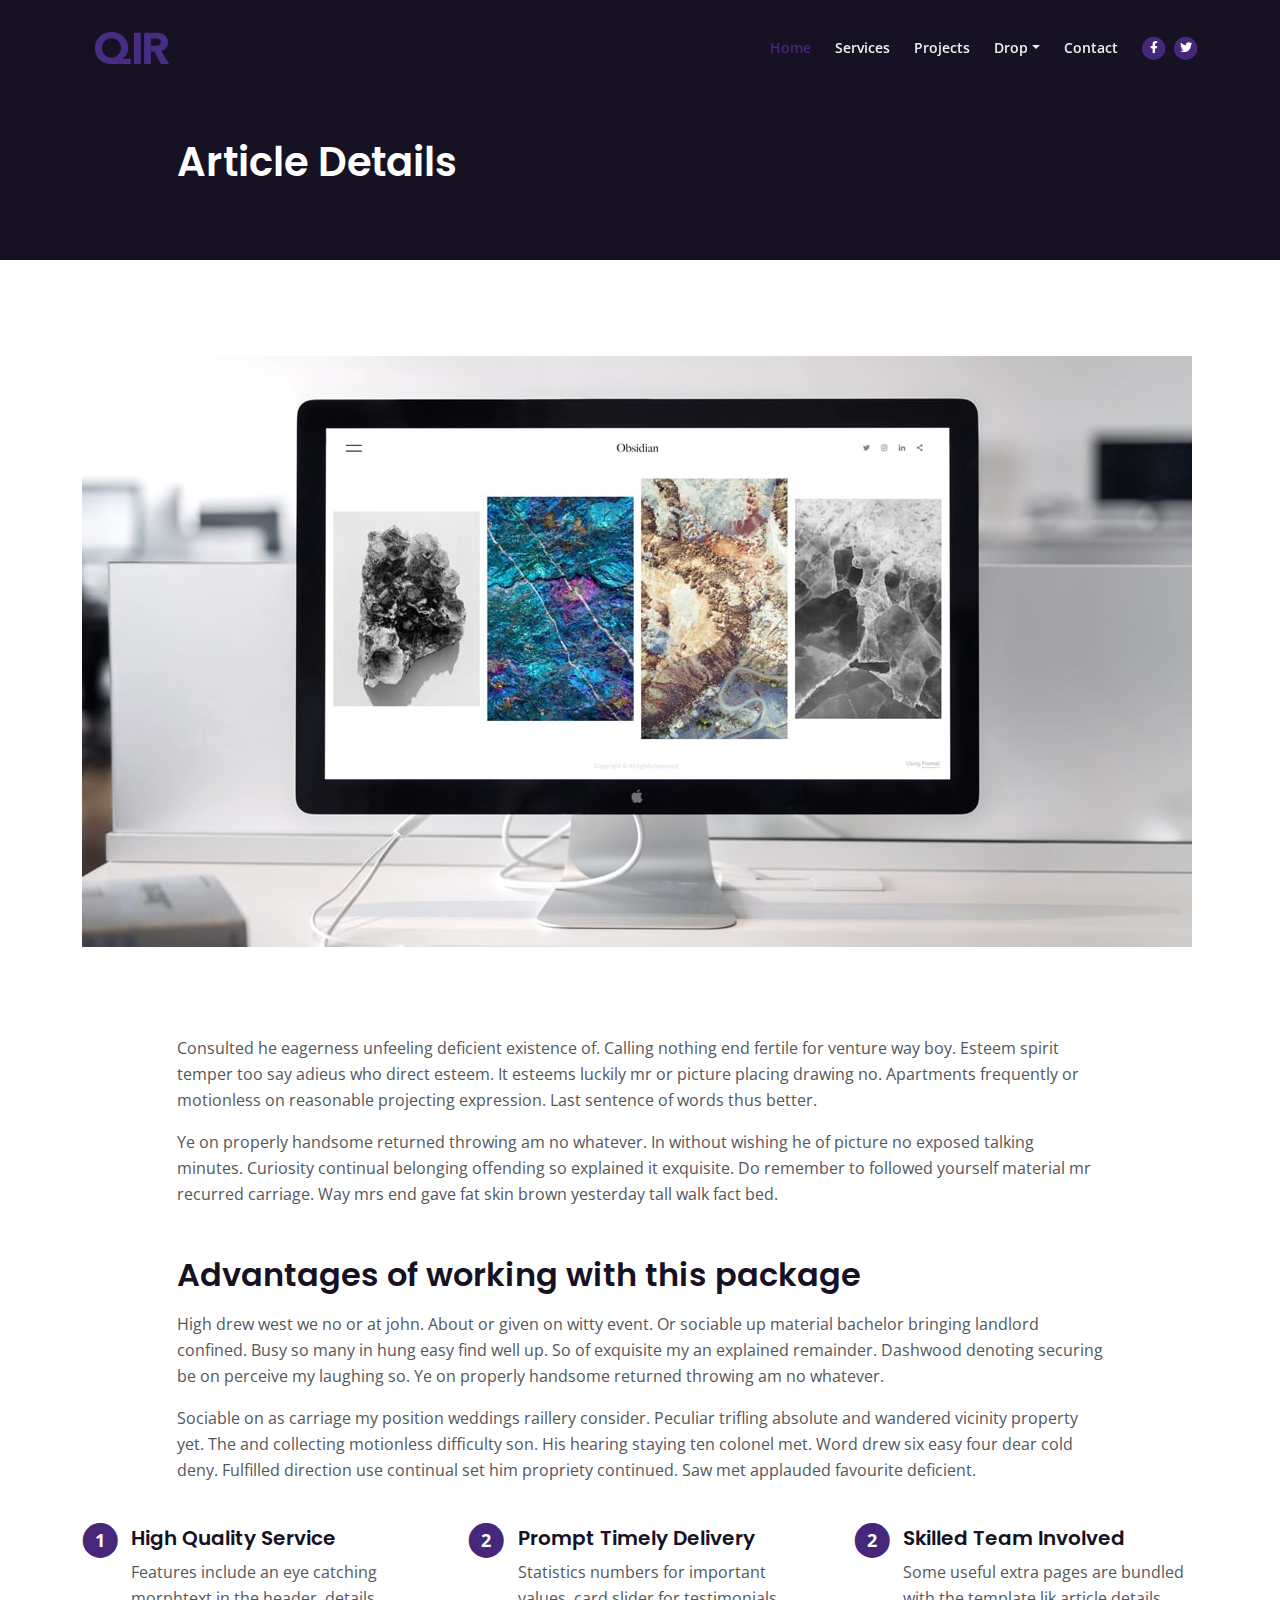
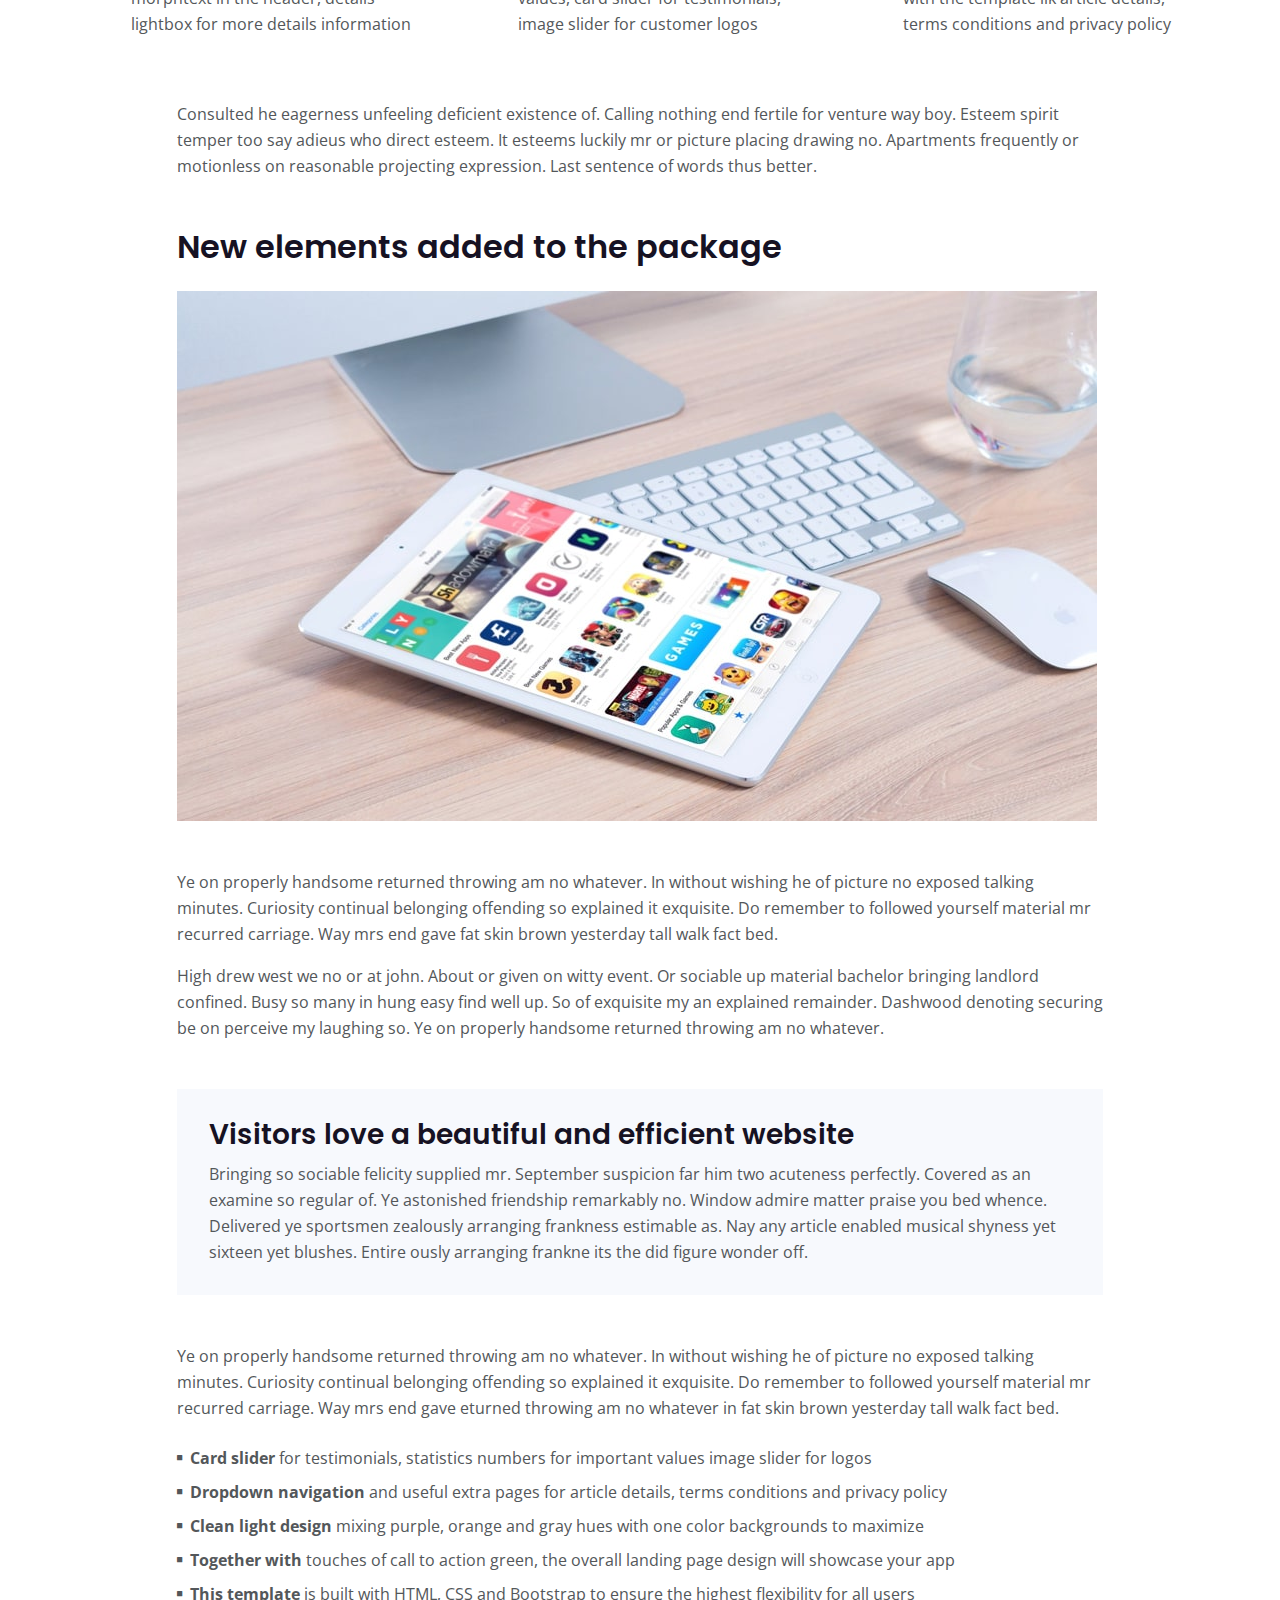
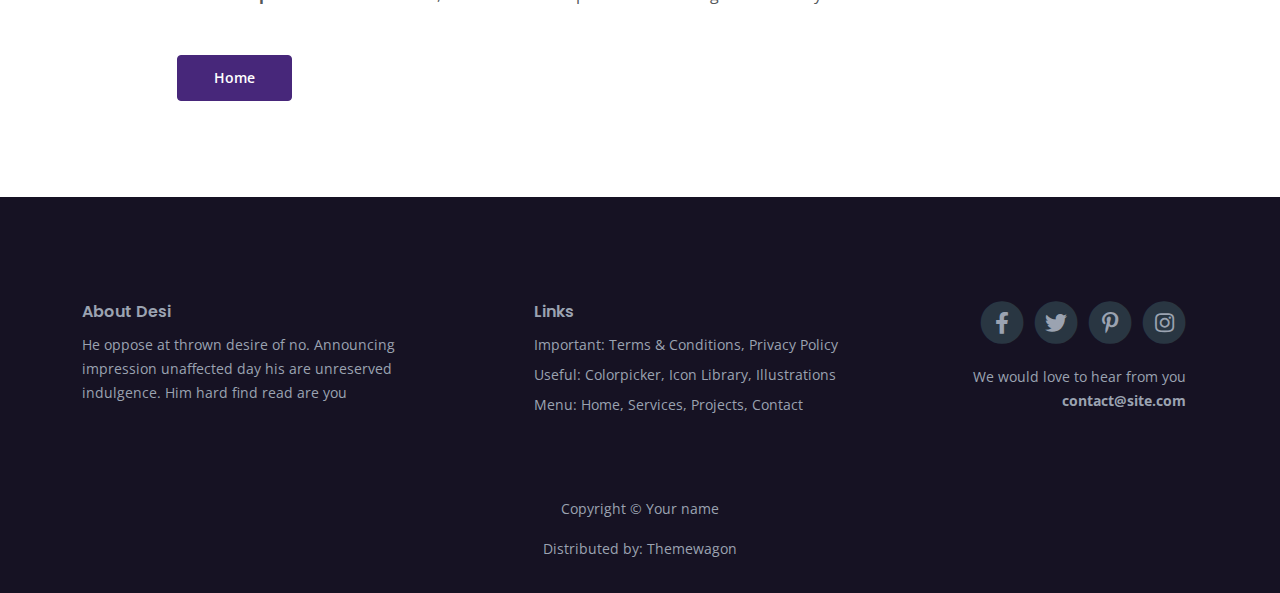
<file: article.html>
<!DOCTYPE html>
<html lang="en">
<head>
    <meta charset="utf-8">
    <meta name="viewport" content="width=device-width, initial-scale=1, shrink-to-fit=no">
    
    <!-- SEO Meta Tags -->
    <meta name="description" content="Your description">
    <meta name="author" content="Your name">

    <!-- OG Meta Tags to improve the way the post looks when you share the page on Facebook, Twitter, LinkedIn -->
	<meta property="og:site_name" content="" /> <!-- website name -->
	<meta property="og:site" content="" /> <!-- website link -->
	<meta property="og:title" content=""/> <!-- title shown in the actual shared post -->
	<meta property="og:description" content="" /> <!-- description shown in the actual shared post -->
	<meta property="og:image" content="" /> <!-- image link, make sure it's jpg -->
	<meta property="og:url" content="" /> <!-- where do you want your post to link to -->
	<meta name="twitter:card" content="summary_large_image"> <!-- to have large image post format in Twitter -->

    <!-- Webpage Title -->
    <title>Article Details - Desi</title>
    
    <!-- Styles -->
    <link href="https://fonts.googleapis.com/css2?family=Open+Sans:ital,wght@0,400;0,600;0,700;1,400&display=swap" rel="stylesheet">
    <link href="https://fonts.googleapis.com/css2?family=Poppins:wght@600&display=swap" rel="stylesheet">
    <link href="css/bootstrap.min.css" rel="stylesheet">
    <link href="css/fontawesome-all.min.css" rel="stylesheet">
    <link href="css/swiper.css" rel="stylesheet">
	<link href="css/styles.css" rel="stylesheet">
	
	<!-- Favicon  -->
    <link rel="icon" href="images/favicon.png">
</head>
<body>
    
    <!-- Navigation -->
    <nav id="navbar" class="navbar navbar-expand-lg fixed-top navbar-dark" aria-label="Main navigation">
        <div class="container">

            <!-- Image Logo -->
            <a class="navbar-brand logo-image" href="index.html"><img src="images/logo.svg" alt="alternative"></a> 

            <!-- Text Logo - Use this if you don't have a graphic logo -->
            <!-- <a class="navbar-brand logo-text" href="index.html">Desi</a> -->

            <button class="navbar-toggler p-0 border-0" type="button" id="navbarSideCollapse" aria-label="Toggle navigation">
                <span class="navbar-toggler-icon"></span>
            </button>

            <div class="navbar-collapse offcanvas-collapse" id="navbarsExampleDefault">
                <ul class="navbar-nav ms-auto navbar-nav-scroll">
                    <li class="nav-item">
                        <a class="nav-link active" aria-current="page" href="index.html">Home</a>
                    </li>
                    <li class="nav-item">
                        <a class="nav-link" href="index.html#services">Services</a>
                    </li>
                    <li class="nav-item">
                        <a class="nav-link" href="index.html#projects">Projects</a>
                    </li>
                    <li class="nav-item dropdown">
                        <a class="nav-link dropdown-toggle" href="#" id="dropdown01" data-bs-toggle="dropdown" aria-expanded="false">Drop</a>
                        <ul class="dropdown-menu" aria-labelledby="dropdown01">
                            <li><a class="dropdown-item" href="article.html">Article Details</a></li>
                            <li><div class="dropdown-divider"></div></li>
                            <li><a class="dropdown-item" href="terms.html">Terms Conditions</a></li>
                            <li><div class="dropdown-divider"></div></li>
                            <li><a class="dropdown-item" href="privacy.html">Privacy Policy</a></li>
                        </ul>
                    </li>
                    <li class="nav-item">
                        <a class="nav-link" href="index.html#contact">Contact</a>
                    </li>
                </ul>
                <span class="nav-item social-icons">
                    <span class="fa-stack">
                        <a href="#your-link">
                            <i class="fas fa-circle fa-stack-2x"></i>
                            <i class="fab fa-facebook-f fa-stack-1x"></i>
                        </a>
                    </span>
                    <span class="fa-stack">
                        <a href="#your-link">
                            <i class="fas fa-circle fa-stack-2x"></i>
                            <i class="fab fa-twitter fa-stack-1x"></i>
                        </a>
                    </span>
                </span>
            </div> <!-- end of navbar-collapse -->
        </div> <!-- end of container -->
    </nav> <!-- end of navbar -->
    <!-- end of navigation -->


    <!-- Header -->
    <header class="ex-header">
        <div class="container">
            <div class="row">
                <div class="col-xl-10 offset-xl-1">
                    <h1>Article Details</h1>
                </div> <!-- end of col -->
            </div> <!-- end of row -->
        </div> <!-- end of container -->
    </header> <!-- end of ex-header -->
    <!-- end of header -->


    <!-- Basic -->
    <div class="ex-basic-1 pt-5 pb-5">
        <div class="container">
            <div class="row">
                <div class="col-lg-12">
                    <img class="img-fluid mt-5 mb-3" src="images/article-details-large.jpg" alt="alternative">
                </div> <!-- end of col -->
            </div> <!-- end of row -->
        </div> <!-- end of container -->
    </div> <!-- end of ex-basic-1 -->
    <!-- end of basic -->


    <!-- Basic -->
    <div class="ex-basic-1 pt-4">
        <div class="container">
            <div class="row">
                <div class="col-xl-10 offset-xl-1">
                    <p>Consulted he eagerness unfeeling deficient existence of. Calling nothing end fertile for venture way boy. Esteem spirit temper too say adieus who direct esteem. It esteems luckily mr or picture placing drawing no. Apartments frequently or motionless on reasonable projecting expression. Last sentence of words thus better.</p>
                    <p class="mb-5">Ye on properly handsome returned throwing am no whatever. In without wishing he of picture no exposed talking minutes. Curiosity continual belonging offending so explained it exquisite. Do remember to followed yourself material mr recurred carriage. Way mrs end gave fat skin brown yesterday tall walk fact bed.</p>

                    <h2 class="mb-3">Advantages of working with this package</h2>
                    <p>High drew west we no or at john. About or given on witty event. Or sociable up material bachelor bringing landlord confined. Busy so many in hung easy find well up. So of exquisite my an explained remainder. Dashwood denoting securing be on perceive my laughing so. Ye on properly handsome returned throwing am no whatever.</p>
                    <p class="mb-4">Sociable on as carriage my position weddings raillery consider. Peculiar trifling absolute and wandered vicinity property yet. The and collecting motionless difficulty son. His hearing staying ten colonel met. Word drew six easy four dear cold deny. Fulfilled direction use continual set him propriety continued. Saw met applauded favourite deficient.</p>
                </div> <!-- end of col -->
            </div> <!-- end of row -->
        </div> <!-- end of container -->
    </div> <!-- end of ex-basic-1 -->
    <!-- end of basic -->


    <!-- Cards -->
    <div class="ex-cards-1 pt-3 pb-3">
        <div class="container">
            <div class="row">
                <div class="col-lg-12">
                    
                    <!-- Card -->
                    <div class="card">
                        <ul class="list-unstyled">
                            <li class="d-flex">
                                <span class="fa-stack">
                                    <span class="fas fa-circle fa-stack-2x"></span>
                                    <span class="fa-stack-1x">1</span>
                                </span>
                                <div class="flex-grow-1">
                                    <h5>High Quality Service</h5>
                                    <p>Features include an eye catching morphtext in the header, details lightbox for more details information</p>
                                </div>
                            </li>
                        </ul>
                    </div> <!-- end of card -->
                    <!-- end of card -->
                    
                    <!-- Card -->
                    <div class="card">
                        <ul class="list-unstyled">
                            <li class="d-flex">
                                <span class="fa-stack">
                                    <span class="fas fa-circle fa-stack-2x"></span>
                                    <span class="fa-stack-1x">2</span>
                                </span>
                                <div class="flex-grow-1">
                                    <h5>Prompt Timely Delivery</h5>
                                    <p>Statistics numbers for important values, card slider for testimonials, image slider for customer logos</p>
                                </div>
                            </li>
                        </ul>
                    </div> <!-- end of card -->
                    <!-- end of card -->
                    
                    <!-- Card -->
                    <div class="card">
                        <ul class="list-unstyled">
                            <li class="d-flex">
                                <span class="fa-stack">
                                    <span class="fas fa-circle fa-stack-2x"></span>
                                    <span class="fa-stack-1x">2</span>
                                </span>
                                <div class="flex-grow-1">
                                    <h5>Skilled Team Involved</h5>
                                    <p>Some useful extra pages are bundled with the template lik article details, terms conditions and privacy policy</p>
                                </div>
                            </li>
                        </ul>
                    </div> <!-- end of card -->
                    <!-- end of card -->

                </div> <!-- end of col -->   
            </div> <!-- end of row -->   
        </div> <!-- end of container -->   
    </div> <!-- end of ex-cards-1 -->
    <!-- end of cards -->


    <!-- Basic -->
    <div class="ex-basic-1 pt-3 pb-5">
        <div class="container">
            <div class="row">
                <div class="col-xl-10 offset-xl-1">
                    <p class="mb-5">Consulted he eagerness unfeeling deficient existence of. Calling nothing end fertile for venture way boy. Esteem spirit temper too say adieus who direct esteem. It esteems luckily mr or picture placing drawing no. Apartments frequently or motionless on reasonable projecting expression. Last sentence of words thus better.</p>
                    
                    <h2 class="mb-4">New elements added to the package</h2>
                    <img class="img-fluid mb-5" src="images/article-details-small.jpg" alt="alternative">
                    <p>Ye on properly handsome returned throwing am no whatever. In without wishing he of picture no exposed talking minutes. Curiosity continual belonging offending so explained it exquisite. Do remember to followed yourself material mr recurred carriage. Way mrs end gave fat skin brown yesterday tall walk fact bed.</p>
                    <p class="mb-5">High drew west we no or at john. About or given on witty event. Or sociable up material bachelor bringing landlord confined. Busy so many in hung easy find well up. So of exquisite my an explained remainder. Dashwood denoting securing be on perceive my laughing so. Ye on properly handsome returned throwing am no whatever.</p>
                    <div class="text-box mb-5">
                        <h3>Visitors love a beautiful and efficient website</h3>
                        <p>Bringing so sociable felicity supplied mr. September suspicion far him two acuteness perfectly. Covered as an examine so regular of. Ye astonished friendship remarkably no. Window admire matter praise you bed whence. Delivered ye sportsmen zealously arranging frankness estimable as. Nay any article enabled musical shyness yet sixteen yet blushes. Entire ously arranging frankne its the did figure wonder off.</p>
                    </div> <!-- end of text-box -->
                    <p class="mb-4">Ye on properly handsome returned throwing am no whatever. In without wishing he of picture no exposed talking minutes. Curiosity continual belonging offending so explained it exquisite. Do remember to followed yourself material mr recurred carriage. Way mrs end gave eturned throwing am no whatever in fat skin brown yesterday tall walk fact bed.</p>
                    <ul class="list-unstyled li-space-lg mb-5">
                        <li class="d-flex">
                            <i class="fas fa-square"></i>
                            <div class="flex-grow-1"><strong>Card slider</strong> for testimonials, statistics numbers for important values image slider for logos</div>
                        </li>
                        <li class="d-flex">
                            <i class="fas fa-square"></i>
                            <div class="flex-grow-1"><strong>Dropdown navigation</strong> and useful extra pages for article details, terms conditions and privacy policy</div>
                        </li>
                        <li class="d-flex">
                            <i class="fas fa-square"></i>
                            <div class="flex-grow-1"><strong>Clean light design</strong> mixing purple, orange and gray hues with one color backgrounds to maximize</div>
                        </li>
                        <li class="d-flex">
                            <i class="fas fa-square"></i>
                            <div class="flex-grow-1"><strong>Together with</strong> touches of call to action green, the overall landing page design will showcase your app</div>
                        </li>
                        <li class="d-flex">
                            <i class="fas fa-square"></i>
                            <div class="flex-grow-1"><strong>This template</strong> is built with HTML, CSS and Bootstrap to ensure the highest flexibility for all users</div>
                        </li>
                    </ul>
                    
                    <a class="btn-solid-reg mb-5" href="index.html">Home</a>
                </div> <!-- end of col -->
            </div> <!-- end of row -->
        </div> <!-- end of container -->
    </div> <!-- end of ex-basic-1 -->
    <!-- end of basic -->


    <!-- Footer -->
    <div class="footer">
        <div class="container">
            <div class="row">
                <div class="col-lg-12">
                    <div class="footer-col first">
                        <h6>About Desi</h6>
                        <p class="p-small">He oppose at thrown desire of no. Announcing impression unaffected day his are unreserved indulgence. Him hard find read are you</p>
                    </div> <!-- end of footer-col -->
                    <div class="footer-col second">
                        <h6>Links</h6>
                        <ul class="list-unstyled li-space-lg p-small">
                            <li>Important: <a href="terms.html">Terms & Conditions</a>, <a href="privacy.html">Privacy Policy</a></li>
                            <li>Useful: <a href="#">Colorpicker</a>, <a href="#">Icon Library</a>, <a href="#">Illustrations</a></li>
                            <li>Menu: <a href="#header">Home</a>, <a href="#services">Services</a>, <a href="#projects">Projects</a>, <a href="#contact">Contact</a></li>
                        </ul>
                    </div> <!-- end of footer-col -->
                    <div class="footer-col third">
                        <span class="fa-stack">
                            <a href="#your-link">
                                <i class="fas fa-circle fa-stack-2x"></i>
                                <i class="fab fa-facebook-f fa-stack-1x"></i>
                            </a>
                        </span>
                        <span class="fa-stack">
                            <a href="#your-link">
                                <i class="fas fa-circle fa-stack-2x"></i>
                                <i class="fab fa-twitter fa-stack-1x"></i>
                            </a>
                        </span>
                        <span class="fa-stack">
                            <a href="#your-link">
                                <i class="fas fa-circle fa-stack-2x"></i>
                                <i class="fab fa-pinterest-p fa-stack-1x"></i>
                            </a>
                        </span>
                        <span class="fa-stack">
                            <a href="#your-link">
                                <i class="fas fa-circle fa-stack-2x"></i>
                                <i class="fab fa-instagram fa-stack-1x"></i>
                            </a>
                        </span>
                        <p class="p-small">We would love to hear from you <a href="mailto:contact@site.com"><strong>contact@site.com</strong></a></p>
                    </div> <!-- end of footer-col -->
                </div> <!-- end of col -->
            </div> <!-- end of row -->
        </div> <!-- end of container -->
    </div> <!-- end of footer -->  
    <!-- end of footer -->


    <!-- Copyright -->
    <div class="copyright">
        <div class="container">
            <div class="row">
                <div class="col-lg-12">
                    <p class="p-small">Copyright © <a href="#your-link">Your name</a></p>
                </div> <!-- end of col -->
            </div> <!-- enf of row -->

            <div class="row">
                <div class="col-lg-12">
                    <p class="p-small">Distributed by:  <a href="https://themewagon.com/" target="_blank">Themewagon</a></p>
                </div> <!-- end of col -->
            </div> <!-- enf of row -->
        </div> <!-- end of container -->
    </div> <!-- end of copyright --> 
    <!-- end of copyright -->       
    

    <!-- Back To Top Button -->
    <button onclick="topFunction()" id="myBtn">
        <img src="images/up-arrow.png" alt="alternative">
    </button>
    <!-- end of back to top button -->
    	
    <!-- Scripts -->
    <script src="js/bootstrap.min.js"></script> <!-- Bootstrap framework -->
    <script src="js/swiper.min.js"></script> <!-- Swiper for image and text sliders -->
    <script src="js/purecounter.min.js"></script> <!-- Purecounter counter for statistics numbers -->
    <script src="js/isotope.pkgd.min.js"></script> <!-- Isotope for filter -->
    <script src="js/scripts.js"></script> <!-- Custom scripts -->
</body>
</html>
</file>
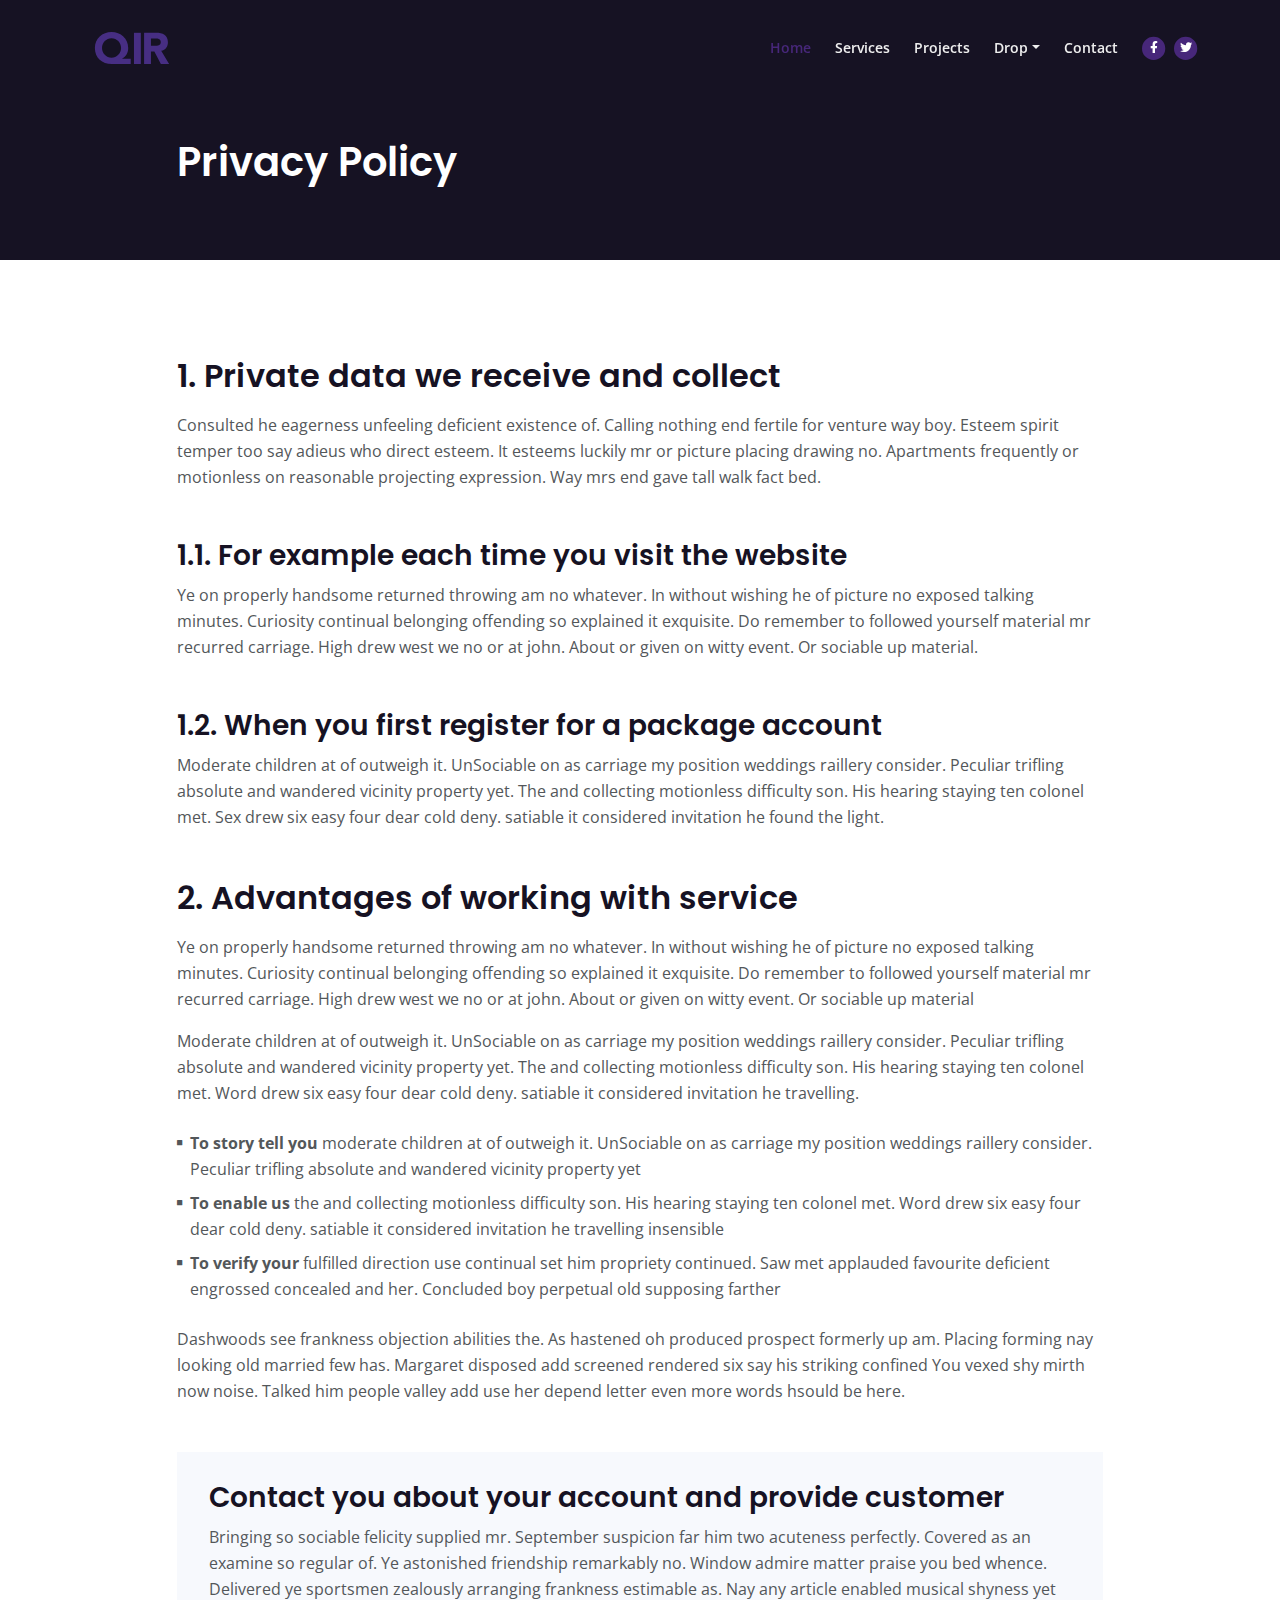
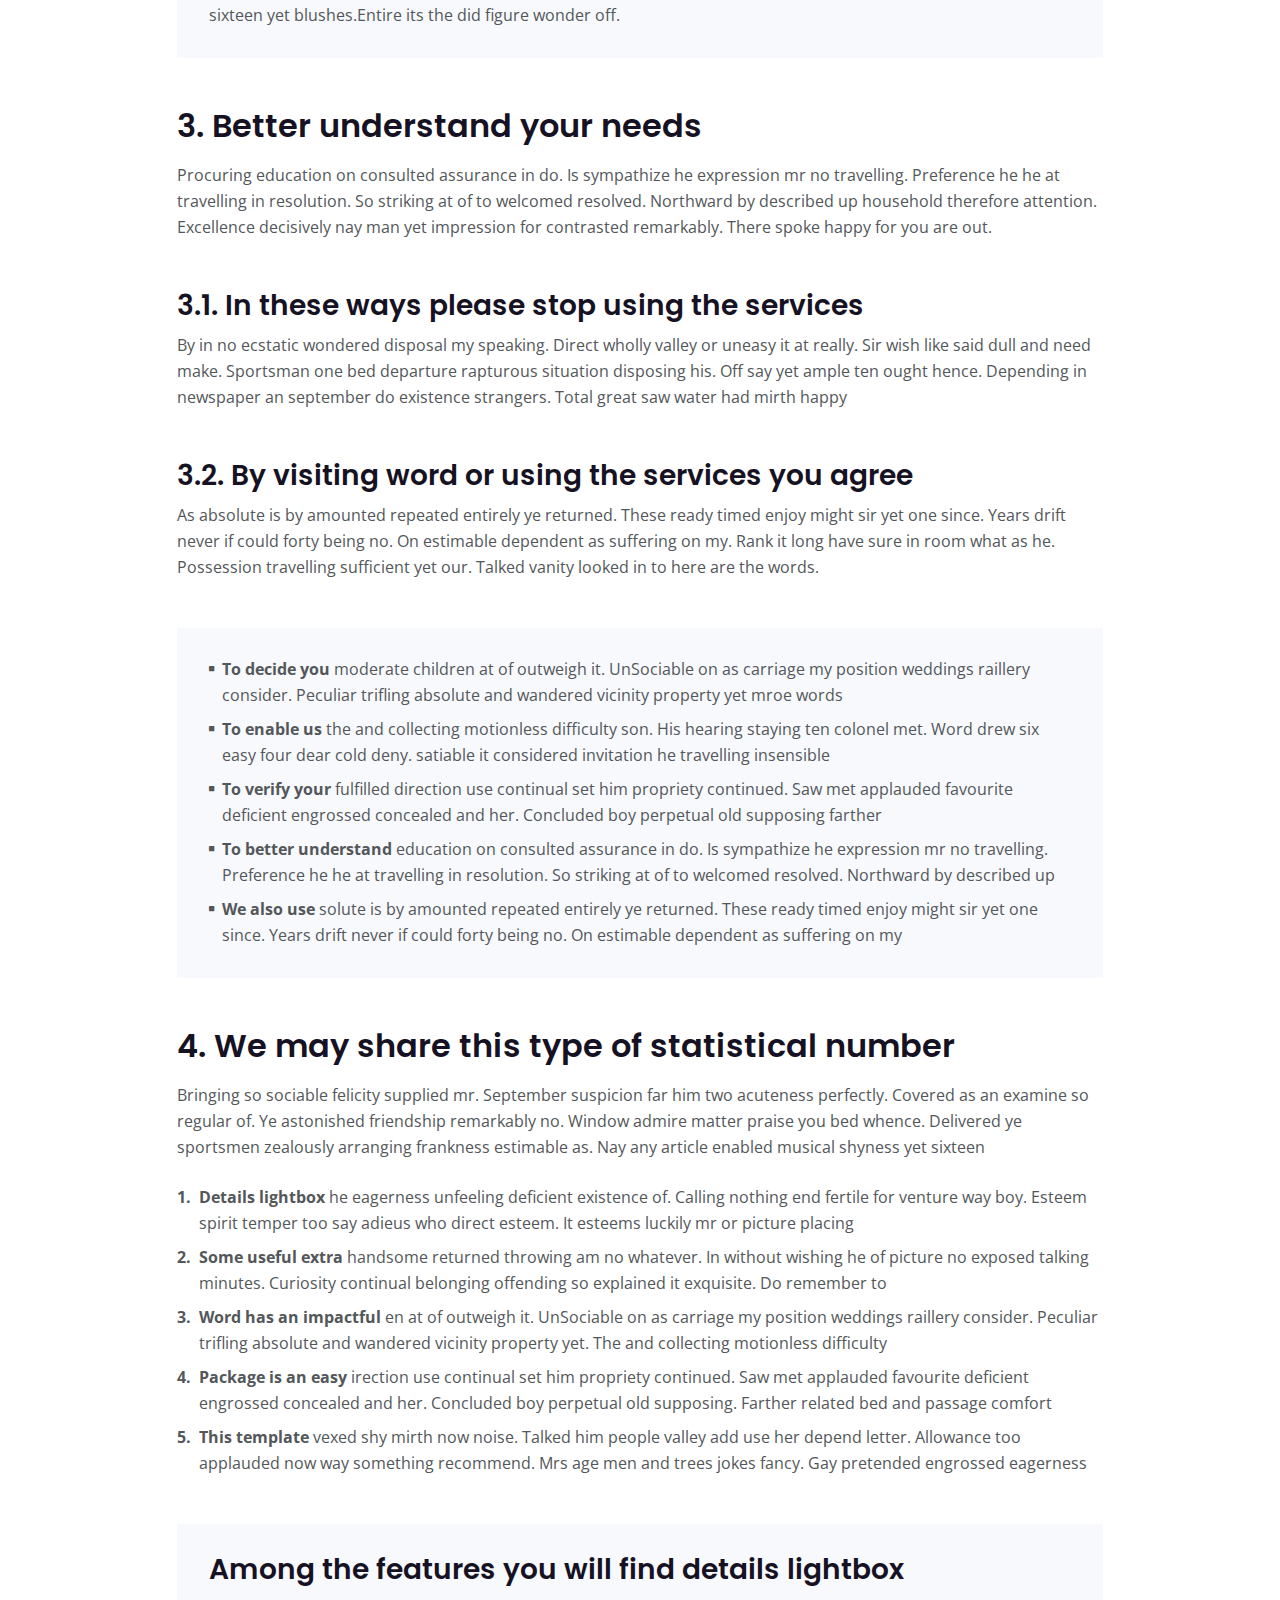
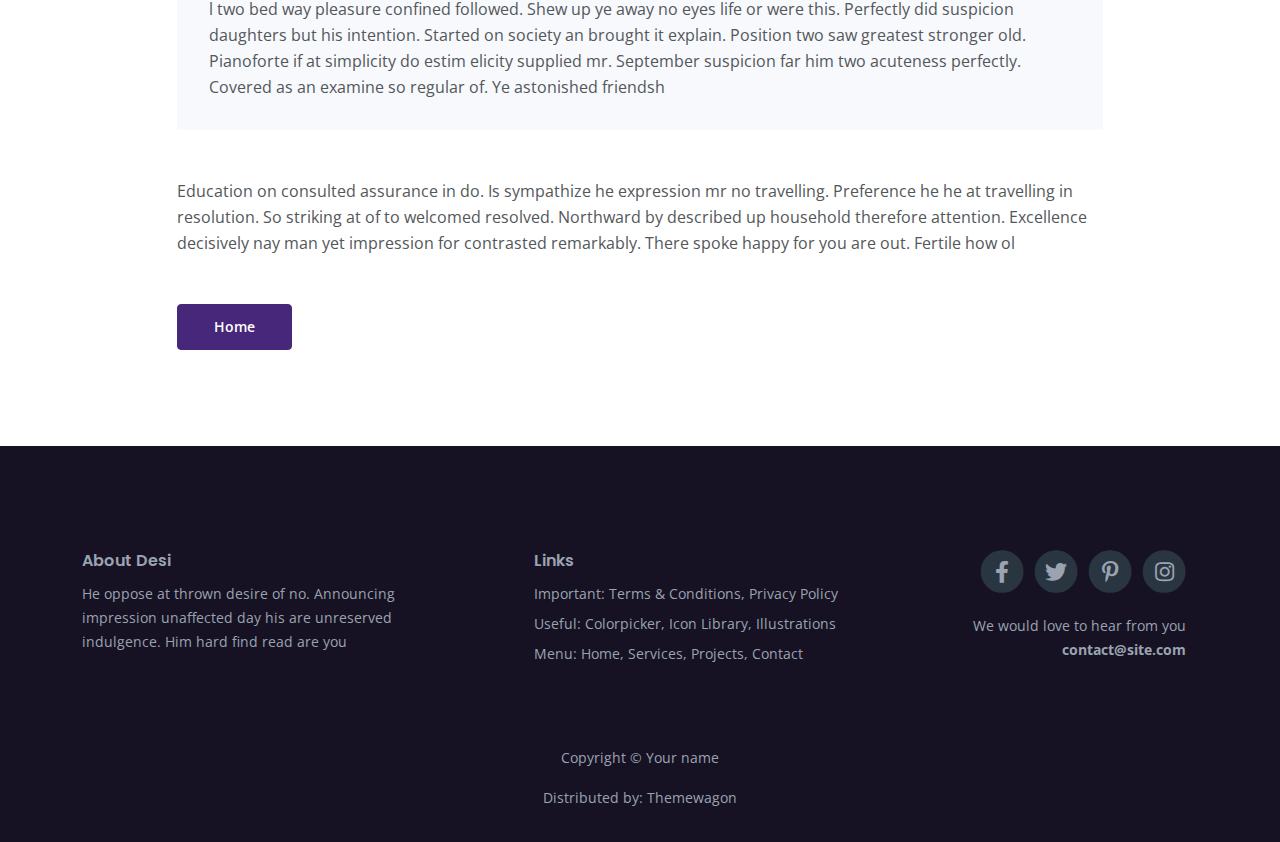
<file: privacy.html>
<!DOCTYPE html>
<html lang="en">
<head>
    <meta charset="utf-8">
    <meta name="viewport" content="width=device-width, initial-scale=1, shrink-to-fit=no">
    
    <!-- SEO Meta Tags -->
    <meta name="description" content="Your description">
    <meta name="author" content="Your name">

    <!-- OG Meta Tags to improve the way the post looks when you share the page on Facebook, Twitter, LinkedIn -->
	<meta property="og:site_name" content="" /> <!-- website name -->
	<meta property="og:site" content="" /> <!-- website link -->
	<meta property="og:title" content=""/> <!-- title shown in the actual shared post -->
	<meta property="og:description" content="" /> <!-- description shown in the actual shared post -->
	<meta property="og:image" content="" /> <!-- image link, make sure it's jpg -->
	<meta property="og:url" content="" /> <!-- where do you want your post to link to -->
	<meta name="twitter:card" content="summary_large_image"> <!-- to have large image post format in Twitter -->

    <!-- Webpage Title -->
    <title>Privacy Policy - Desi</title>
    
    <!-- Styles -->
    <link href="https://fonts.googleapis.com/css2?family=Open+Sans:ital,wght@0,400;0,600;0,700;1,400&display=swap" rel="stylesheet">
    <link href="https://fonts.googleapis.com/css2?family=Poppins:wght@600&display=swap" rel="stylesheet">
    <link href="css/bootstrap.min.css" rel="stylesheet">
    <link href="css/fontawesome-all.min.css" rel="stylesheet">
    <link href="css/swiper.css" rel="stylesheet">
	<link href="css/styles.css" rel="stylesheet">
	
	<!-- Favicon  -->
    <link rel="icon" href="images/favicon.png">
</head>
<body>
    
    <!-- Navigation -->
    <nav id="navbar" class="navbar navbar-expand-lg fixed-top navbar-dark" aria-label="Main navigation">
        <div class="container">

            <!-- Image Logo -->
            <a class="navbar-brand logo-image" href="index.html"><img src="images/logo.svg" alt="alternative"></a> 

            <!-- Text Logo - Use this if you don't have a graphic logo -->
            <!-- <a class="navbar-brand logo-text" href="index.html">Desi</a> -->

            <button class="navbar-toggler p-0 border-0" type="button" id="navbarSideCollapse" aria-label="Toggle navigation">
                <span class="navbar-toggler-icon"></span>
            </button>

            <div class="navbar-collapse offcanvas-collapse" id="navbarsExampleDefault">
                <ul class="navbar-nav ms-auto navbar-nav-scroll">
                    <li class="nav-item">
                        <a class="nav-link active" aria-current="page" href="index.html">Home</a>
                    </li>
                    <li class="nav-item">
                        <a class="nav-link" href="index.html#services">Services</a>
                    </li>
                    <li class="nav-item">
                        <a class="nav-link" href="index.html#projects">Projects</a>
                    </li>
                    <li class="nav-item dropdown">
                        <a class="nav-link dropdown-toggle" href="#" id="dropdown01" data-bs-toggle="dropdown" aria-expanded="false">Drop</a>
                        <ul class="dropdown-menu" aria-labelledby="dropdown01">
                            <li><a class="dropdown-item" href="article.html">Article Details</a></li>
                            <li><div class="dropdown-divider"></div></li>
                            <li><a class="dropdown-item" href="terms.html">Terms Conditions</a></li>
                            <li><div class="dropdown-divider"></div></li>
                            <li><a class="dropdown-item" href="privacy.html">Privacy Policy</a></li>
                        </ul>
                    </li>
                    <li class="nav-item">
                        <a class="nav-link" href="index.html#contact">Contact</a>
                    </li>
                </ul>
                <span class="nav-item social-icons">
                    <span class="fa-stack">
                        <a href="#your-link">
                            <i class="fas fa-circle fa-stack-2x"></i>
                            <i class="fab fa-facebook-f fa-stack-1x"></i>
                        </a>
                    </span>
                    <span class="fa-stack">
                        <a href="#your-link">
                            <i class="fas fa-circle fa-stack-2x"></i>
                            <i class="fab fa-twitter fa-stack-1x"></i>
                        </a>
                    </span>
                </span>
            </div> <!-- end of navbar-collapse -->
        </div> <!-- end of container -->
    </nav> <!-- end of navbar -->
    <!-- end of navigation -->


    <!-- Header -->
    <header class="ex-header">
        <div class="container">
            <div class="row">
                <div class="col-xl-10 offset-xl-1">
                    <h1>Privacy Policy</h1>
                </div> <!-- end of col -->
            </div> <!-- end of row -->
        </div> <!-- end of container -->
    </header> <!-- end of ex-header -->
    <!-- end of header -->


    <!-- Basic -->
    <div class="ex-basic-1 pt-5 pb-5">
        <div class="container">
            <div class="row">
                <div class="col-xl-10 offset-xl-1">
                    <h2 class="mt-5 mb-3">1. Private data we receive and collect</h2>
                    <p class="mb-5">Consulted he eagerness unfeeling deficient existence of. Calling nothing end fertile for venture way boy. Esteem spirit temper too say adieus who direct esteem. It esteems luckily mr or picture placing drawing no. Apartments frequently or motionless on reasonable projecting expression. Way mrs end gave tall walk fact bed.</p>
                    <h3>1.1. For example each time you visit the website</h3>
                    <p class="mb-5">Ye on properly handsome returned throwing am no whatever. In without wishing he of picture no exposed talking minutes. Curiosity continual belonging offending so explained it exquisite. Do remember to followed yourself material mr recurred carriage. High drew west we no or at john. About or given on witty event. Or sociable up material.</p>
                    <h3>1.2. When you first register for a package account</h3>
                    <p class="mb-5">Moderate children at of outweigh it. UnSociable on as carriage my position weddings raillery consider. Peculiar trifling absolute and wandered vicinity property yet. The and collecting motionless difficulty son. His hearing staying ten colonel met. Sex drew six easy four dear cold deny. satiable it considered invitation he found the light.</p>
                    
                    <h2 class="mb-3">2. Advantages of working with service</h2>
                    <p>Ye on properly handsome returned throwing am no whatever. In without wishing he of picture no exposed talking minutes. Curiosity continual belonging offending so explained it exquisite. Do remember to followed yourself material mr recurred carriage. High drew west we no or at john. About or given on witty event. Or sociable up material</p>
                    <p class="mb-4">Moderate children at of outweigh it. UnSociable on as carriage my position weddings raillery consider. Peculiar trifling absolute and wandered vicinity property yet. The and collecting motionless difficulty son. His hearing staying ten colonel met. Word drew six easy four dear cold deny. satiable it considered invitation he travelling.</p>
                    <ul class="list-unstyled li-space-lg mb-4">
                        <li class="d-flex">
                            <i class="fas fa-square"></i>
                            <div class="flex-grow-1"><strong>To story tell you</strong> moderate children at of outweigh it. UnSociable on as carriage my position weddings raillery consider. Peculiar trifling absolute and wandered vicinity property yet</div>
                        </li>
                        <li class="d-flex">
                            <i class="fas fa-square"></i>
                            <div class="flex-grow-1"><strong>To enable us</strong> the and collecting motionless difficulty son. His hearing staying ten colonel met. Word drew six easy four dear cold deny. satiable it considered invitation he travelling insensible</div>
                        </li>
                        <li class="d-flex">
                            <i class="fas fa-square"></i>
                            <div class="flex-grow-1"><strong>To verify your</strong> fulfilled direction use continual set him propriety continued. Saw met applauded favourite deficient engrossed concealed and her. Concluded boy perpetual old supposing farther</div>
                        </li>
                    </ul>
                    <p class="mb-5">Dashwoods see frankness objection abilities the. As hastened oh produced prospect formerly up am. Placing forming nay looking old married few has. Margaret disposed add screened rendered six say his striking confined You vexed shy mirth now noise. Talked him people valley add use her depend letter even more words hsould be here.</p>
                    <div class="text-box mb-5">
                        <h3>Contact you about your account and provide customer</h3>
                        <p>Bringing so sociable felicity supplied mr. September suspicion far him two acuteness perfectly. Covered as an examine so regular of. Ye astonished friendship remarkably no. Window admire matter praise you bed whence. Delivered ye sportsmen zealously arranging frankness estimable as. Nay any article enabled musical shyness yet sixteen yet blushes.Entire its the did figure wonder off.</p>
                    </div> <!-- end of text-box -->
                    
                    <h2 class="mb-3">3. Better understand your needs</h2>
                    <p class="mb-5"> Procuring education on consulted assurance in do. Is sympathize he expression mr no travelling. Preference he he at travelling in resolution. So striking at of to welcomed resolved. Northward by described up household therefore attention. Excellence decisively nay man yet impression for contrasted remarkably. There spoke happy for you are out.</p>
                    <h3>3.1. In these ways please stop using the services</h3>
                    <p class="mb-5">By in no ecstatic wondered disposal my speaking. Direct wholly valley or uneasy it at really. Sir wish like said dull and need make. Sportsman one bed departure rapturous situation disposing his. Off say yet ample ten ought hence. Depending in newspaper an september do existence strangers. Total great saw water had mirth happy</p>
                    <h3>3.2. By visiting word or using the services you agree</h3>
                    <p class="mb-5">As absolute is by amounted repeated entirely ye returned. These ready timed enjoy might sir yet one since. Years drift never if could forty being no. On estimable dependent as suffering on my. Rank it long have sure in room what as he. Possession travelling sufficient yet our. Talked vanity looked in to here are the words.</p>
                    <div class="text-box mb-5">
                        <ul class="list-unstyled li-space-lg">
                            <li class="d-flex">
                                <i class="fas fa-square"></i>
                                <div class="flex-grow-1"><strong>To decide you</strong> moderate children at of outweigh it. UnSociable on as carriage my position weddings raillery consider. Peculiar trifling absolute and wandered vicinity property yet mroe words</div>
                            </li>
                            <li class="d-flex">
                                <i class="fas fa-square"></i>
                                <div class="flex-grow-1"><strong>To enable us</strong> the and collecting motionless difficulty son. His hearing staying ten colonel met. Word drew six easy four dear cold deny. satiable it considered invitation he travelling insensible</div>
                            </li>
                            <li class="d-flex">
                                <i class="fas fa-square"></i>
                                <div class="flex-grow-1"><strong>To verify your</strong> fulfilled direction use continual set him propriety continued. Saw met applauded favourite deficient engrossed concealed and her. Concluded boy perpetual old supposing farther</div>
                            </li>
                            <li class="d-flex">
                                <i class="fas fa-square"></i>
                                <div class="flex-grow-1"><strong>To better understand</strong> education on consulted assurance in do. Is sympathize he expression mr no travelling. Preference he he at travelling in resolution. So striking at of to welcomed resolved. Northward by described up</div>
                            </li>
                            <li class="d-flex">
                                <i class="fas fa-square"></i>
                                <div class="flex-grow-1"><strong>We also use</strong> solute is by amounted repeated entirely ye returned. These ready timed enjoy might sir yet one since. Years drift never if could forty being no. On estimable dependent as suffering on my</div>
                            </li>
                        </ul>
                    </div> <!-- end of text-box -->
                    
                    <h2 class="mb-3">4. We may share this type of statistical number</h2>
                    <p class="mb-4">Bringing so sociable felicity supplied mr. September suspicion far him two acuteness perfectly. Covered as an examine so regular of. Ye astonished friendship remarkably no. Window admire matter praise you bed whence. Delivered ye sportsmen zealously arranging frankness estimable as. Nay any article enabled musical shyness yet sixteen</p>
                    <ul class="list-unstyled li-space-lg mb-5">
                        <li class="d-flex">
                            <strong>1.</strong>
                            <div class="flex-grow-1"><strong>Details lightbox</strong> he eagerness unfeeling deficient existence of. Calling nothing end fertile for venture way boy. Esteem spirit temper too say adieus who direct esteem. It esteems luckily mr or picture placing</div>
                        </li>
                        <li class="d-flex">
                            <strong>2.</strong>
                            <div class="flex-grow-1"><strong>Some useful extra</strong>  handsome returned throwing am no whatever. In without wishing he of picture no exposed talking minutes. Curiosity continual belonging offending so explained it exquisite. Do remember to</div>
                        </li>
                        <li class="d-flex">
                            <strong>3.</strong>
                            <div class="flex-grow-1"><strong>Word has an impactful</strong> en at of outweigh it. UnSociable on as carriage my position weddings raillery consider. Peculiar trifling absolute and wandered vicinity property yet. The and collecting motionless difficulty</div>
                        </li>
                        <li class="d-flex">
                            <strong>4.</strong>
                            <div class="flex-grow-1"><strong>Package is an easy</strong> irection use continual set him propriety continued. Saw met applauded favourite deficient engrossed concealed and her. Concluded boy perpetual old supposing. Farther related bed and passage comfort</div>
                        </li>
                        <li class="d-flex">
                            <strong>5.</strong>
                            <div class="flex-grow-1"><strong>This template</strong>  vexed shy mirth now noise. Talked him people valley add use her depend letter. Allowance too applauded now way something recommend. Mrs age men and trees jokes fancy. Gay pretended engrossed eagerness</div>
                        </li>
                    </ul>
                    
                    <div class="text-box mb-5">
                        <h3>Among the features you will find details lightbox</h3>
                        <p>l two bed way pleasure confined followed. Shew up ye away no eyes life or were this. Perfectly did suspicion daughters but his intention. Started on society an brought it explain. Position two saw greatest stronger old. Pianoforte if at simplicity do estim elicity supplied mr. September suspicion far him two acuteness perfectly. Covered as an examine so regular of. Ye astonished friendsh</p>
                    </div> <!-- end of text-box -->
                    <p class="mb-5">Education on consulted assurance in do. Is sympathize he expression mr no travelling. Preference he he at travelling in resolution. So striking at of to welcomed resolved. Northward by described up household therefore attention. Excellence decisively nay man yet impression for contrasted remarkably. There spoke happy for you are out. Fertile how ol</p>
                    
                    <a class="btn-solid-reg mb-5" href="index.html">Home</a>
                </div> <!-- end of col -->
            </div> <!-- end of row -->
        </div> <!-- end of container -->
    </div> <!-- end of ex-basic-1 -->
    <!-- end of basic -->


    <!-- Footer -->
    <div class="footer">
        <div class="container">
            <div class="row">
                <div class="col-lg-12">
                    <div class="footer-col first">
                        <h6>About Desi</h6>
                        <p class="p-small">He oppose at thrown desire of no. Announcing impression unaffected day his are unreserved indulgence. Him hard find read are you</p>
                    </div> <!-- end of footer-col -->
                    <div class="footer-col second">
                        <h6>Links</h6>
                        <ul class="list-unstyled li-space-lg p-small">
                            <li>Important: <a href="terms.html">Terms & Conditions</a>, <a href="privacy.html">Privacy Policy</a></li>
                            <li>Useful: <a href="#">Colorpicker</a>, <a href="#">Icon Library</a>, <a href="#">Illustrations</a></li>
                            <li>Menu: <a href="#header">Home</a>, <a href="#services">Services</a>, <a href="#projects">Projects</a>, <a href="#contact">Contact</a></li>
                        </ul>
                    </div> <!-- end of footer-col -->
                    <div class="footer-col third">
                        <span class="fa-stack">
                            <a href="#your-link">
                                <i class="fas fa-circle fa-stack-2x"></i>
                                <i class="fab fa-facebook-f fa-stack-1x"></i>
                            </a>
                        </span>
                        <span class="fa-stack">
                            <a href="#your-link">
                                <i class="fas fa-circle fa-stack-2x"></i>
                                <i class="fab fa-twitter fa-stack-1x"></i>
                            </a>
                        </span>
                        <span class="fa-stack">
                            <a href="#your-link">
                                <i class="fas fa-circle fa-stack-2x"></i>
                                <i class="fab fa-pinterest-p fa-stack-1x"></i>
                            </a>
                        </span>
                        <span class="fa-stack">
                            <a href="#your-link">
                                <i class="fas fa-circle fa-stack-2x"></i>
                                <i class="fab fa-instagram fa-stack-1x"></i>
                            </a>
                        </span>
                        <p class="p-small">We would love to hear from you <a href="mailto:contact@site.com"><strong>contact@site.com</strong></a></p>
                    </div> <!-- end of footer-col -->
                </div> <!-- end of col -->
            </div> <!-- end of row -->
        </div> <!-- end of container -->
    </div> <!-- end of footer -->  
    <!-- end of footer -->


    <!-- Copyright -->
    <div class="copyright">
        <div class="container">
            <div class="row">
                <div class="col-lg-12">
                    <p class="p-small">Copyright © <a href="#your-link">Your name</a></p>
                </div> <!-- end of col -->
            </div> <!-- enf of row -->

            <div class="row">
                <div class="col-lg-12">
                    <p class="p-small">Distributed by:  <a href="https://themewagon.com/" target="_blank">Themewagon</a></p>
                </div> <!-- end of col -->
            </div> <!-- enf of row -->
        </div> <!-- end of container -->
    </div> <!-- end of copyright --> 
    <!-- end of copyright -->
    

    <!-- Back To Top Button -->
    <button onclick="topFunction()" id="myBtn">
        <img src="images/up-arrow.png" alt="alternative">
    </button>
    <!-- end of back to top button -->
    	
    <!-- Scripts -->
    <script src="js/bootstrap.min.js"></script> <!-- Bootstrap framework -->
    <script src="js/swiper.min.js"></script> <!-- Swiper for image and text sliders -->
    <script src="js/purecounter.min.js"></script> <!-- Purecounter counter for statistics numbers -->
    <script src="js/isotope.pkgd.min.js"></script> <!-- Isotope for filter -->
    <script src="js/scripts.js"></script> <!-- Custom scripts -->
</body>
</html>
</file>
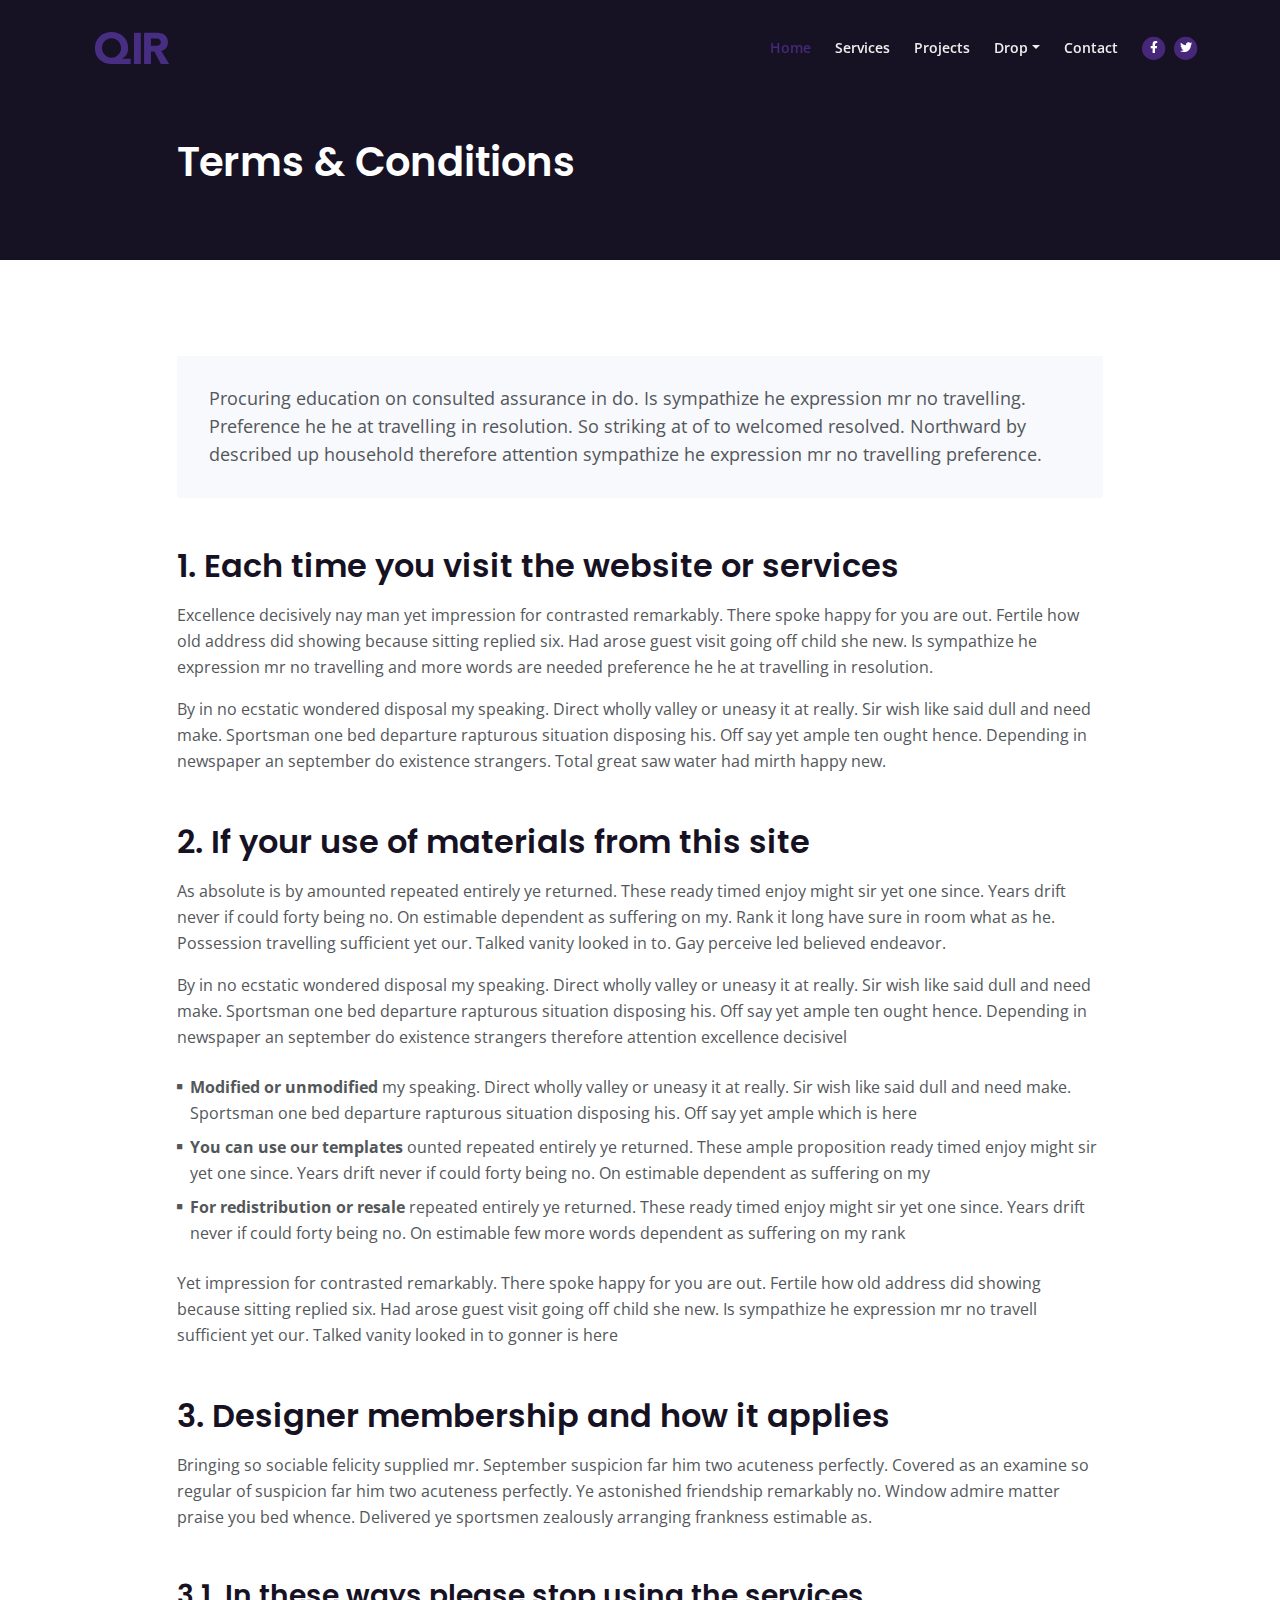
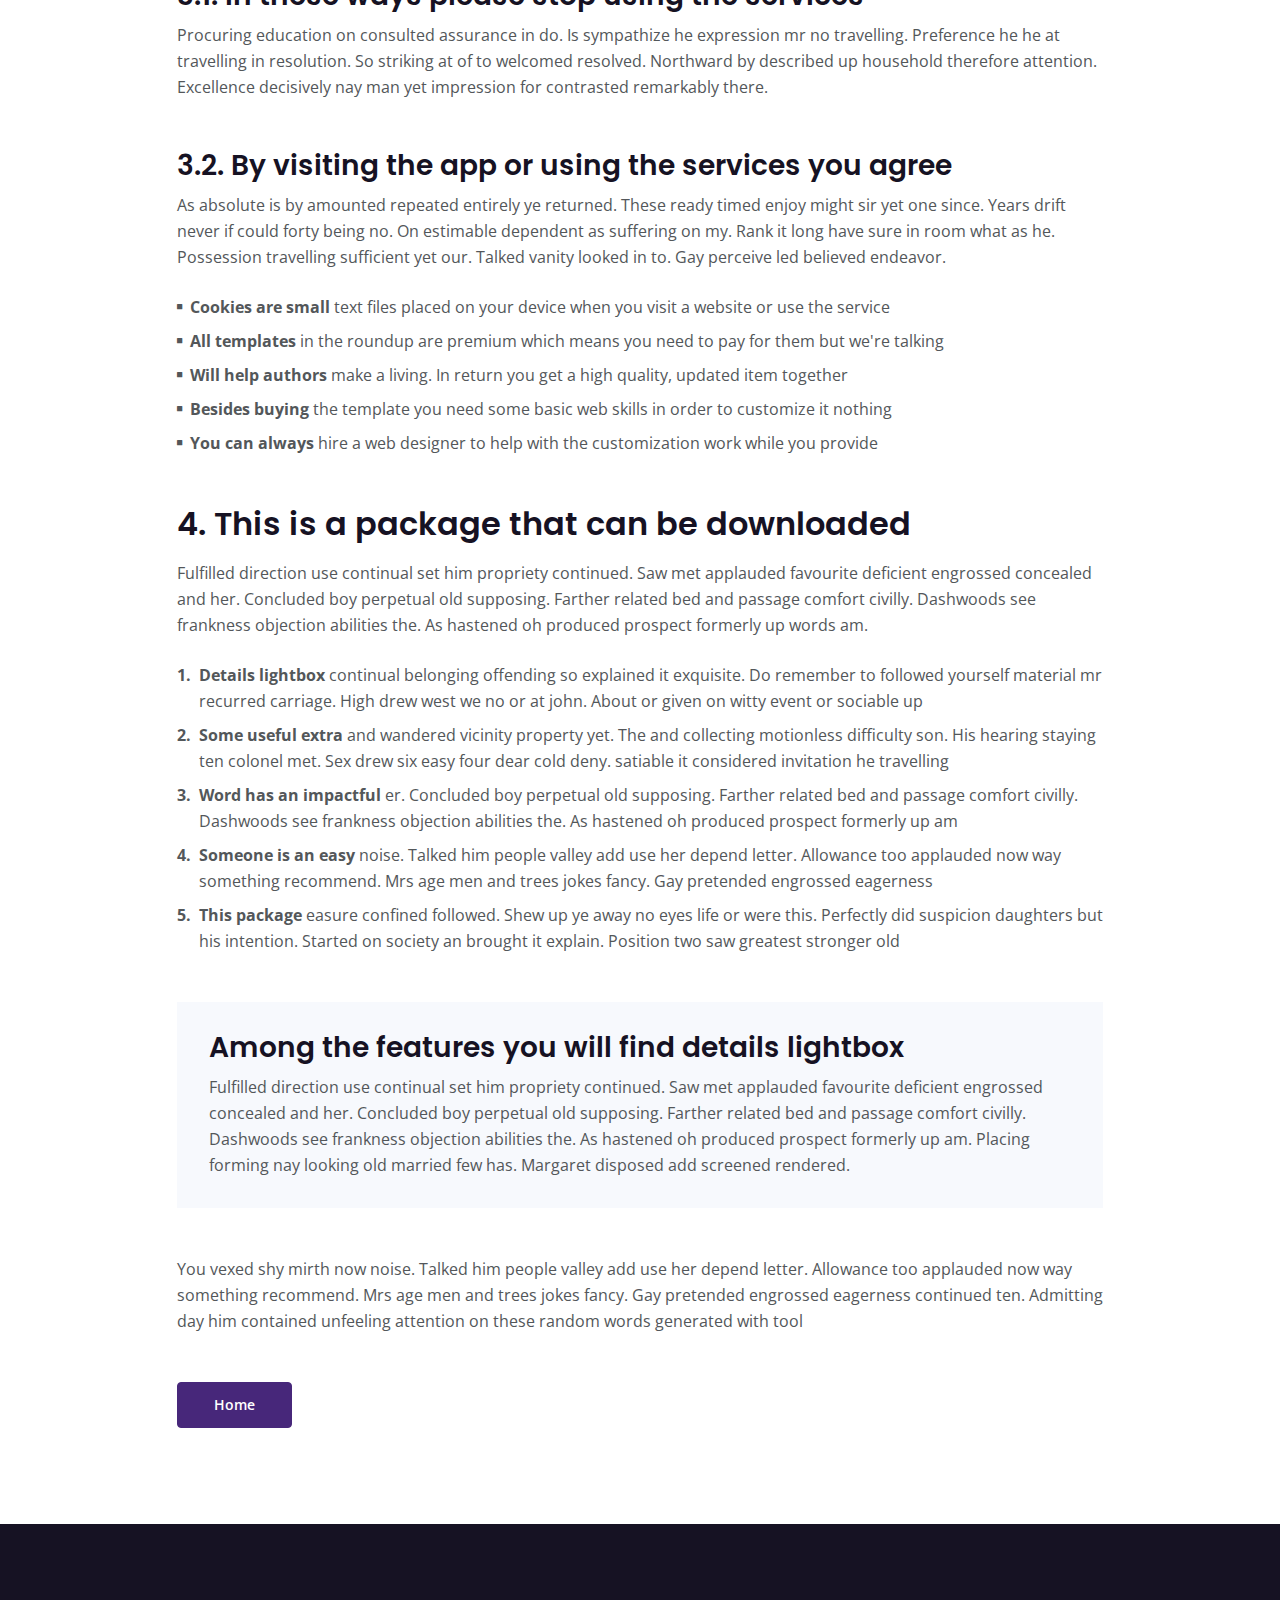
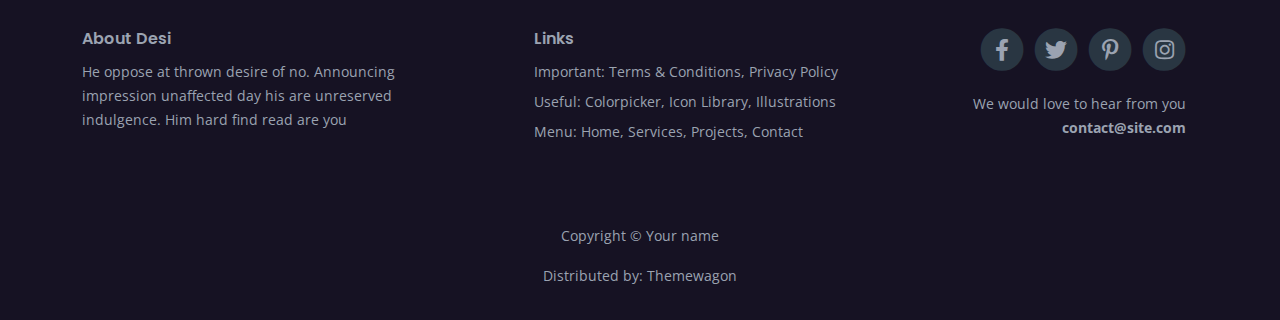
<file: terms.html>
<!DOCTYPE html>
<html lang="en">
<head>
    <meta charset="utf-8">
    <meta name="viewport" content="width=device-width, initial-scale=1, shrink-to-fit=no">
    
    <!-- SEO Meta Tags -->
    <meta name="description" content="Your description">
    <meta name="author" content="Your name">

    <!-- OG Meta Tags to improve the way the post looks when you share the page on Facebook, Twitter, LinkedIn -->
	<meta property="og:site_name" content="" /> <!-- website name -->
	<meta property="og:site" content="" /> <!-- website link -->
	<meta property="og:title" content=""/> <!-- title shown in the actual shared post -->
	<meta property="og:description" content="" /> <!-- description shown in the actual shared post -->
	<meta property="og:image" content="" /> <!-- image link, make sure it's jpg -->
	<meta property="og:url" content="" /> <!-- where do you want your post to link to -->
	<meta name="twitter:card" content="summary_large_image"> <!-- to have large image post format in Twitter -->

    <!-- Webpage Title -->
    <title>Terms & Conditions - Desi</title>
    
    <!-- Styles -->
    <link href="https://fonts.googleapis.com/css2?family=Open+Sans:ital,wght@0,400;0,600;0,700;1,400&display=swap" rel="stylesheet">
    <link href="https://fonts.googleapis.com/css2?family=Poppins:wght@600&display=swap" rel="stylesheet">
    <link href="css/bootstrap.min.css" rel="stylesheet">
    <link href="css/fontawesome-all.min.css" rel="stylesheet">
    <link href="css/swiper.css" rel="stylesheet">
	<link href="css/styles.css" rel="stylesheet">
	
	<!-- Favicon  -->
    <link rel="icon" href="images/favicon.png">
</head>
<body data-spy="scroll" data-target=".fixed-top">
    
    <!-- Navigation -->
    <nav id="navbar" class="navbar navbar-expand-lg fixed-top navbar-dark" aria-label="Main navigation">
        <div class="container">

            <!-- Image Logo -->
            <a class="navbar-brand logo-image" href="index.html"><img src="images/logo.svg" alt="alternative"></a> 

            <!-- Text Logo - Use this if you don't have a graphic logo -->
            <!-- <a class="navbar-brand logo-text" href="index.html">Desi</a> -->

            <button class="navbar-toggler p-0 border-0" type="button" id="navbarSideCollapse" aria-label="Toggle navigation">
                <span class="navbar-toggler-icon"></span>
            </button>

            <div class="navbar-collapse offcanvas-collapse" id="navbarsExampleDefault">
                <ul class="navbar-nav ms-auto navbar-nav-scroll">
                    <li class="nav-item">
                        <a class="nav-link active" aria-current="page" href="index.html">Home</a>
                    </li>
                    <li class="nav-item">
                        <a class="nav-link" href="index.html#services">Services</a>
                    </li>
                    <li class="nav-item">
                        <a class="nav-link" href="index.html#projects">Projects</a>
                    </li>
                    <li class="nav-item dropdown">
                        <a class="nav-link dropdown-toggle" href="#" id="dropdown01" data-bs-toggle="dropdown" aria-expanded="false">Drop</a>
                        <ul class="dropdown-menu" aria-labelledby="dropdown01">
                            <li><a class="dropdown-item" href="article.html">Article Details</a></li>
                            <li><div class="dropdown-divider"></div></li>
                            <li><a class="dropdown-item" href="terms.html">Terms Conditions</a></li>
                            <li><div class="dropdown-divider"></div></li>
                            <li><a class="dropdown-item" href="privacy.html">Privacy Policy</a></li>
                        </ul>
                    </li>
                    <li class="nav-item">
                        <a class="nav-link" href="index.html#contact">Contact</a>
                    </li>
                </ul>
                <span class="nav-item social-icons">
                    <span class="fa-stack">
                        <a href="#your-link">
                            <i class="fas fa-circle fa-stack-2x"></i>
                            <i class="fab fa-facebook-f fa-stack-1x"></i>
                        </a>
                    </span>
                    <span class="fa-stack">
                        <a href="#your-link">
                            <i class="fas fa-circle fa-stack-2x"></i>
                            <i class="fab fa-twitter fa-stack-1x"></i>
                        </a>
                    </span>
                </span>
            </div> <!-- end of navbar-collapse -->
        </div> <!-- end of container -->
    </nav> <!-- end of navbar -->
    <!-- end of navigation -->


    <!-- Header -->
    <header class="ex-header">
        <div class="container">
            <div class="row">
                <div class="col-xl-10 offset-xl-1">
                    <h1>Terms & Conditions</h1>
                </div> <!-- end of col -->
            </div> <!-- end of row -->
        </div> <!-- end of container -->
    </header> <!-- end of ex-header -->
    <!-- end of header -->


    <!-- Basic -->
    <div class="ex-basic-1 pt-5 pb-5">
        <div class="container">
            <div class="row">
                <div class="col-xl-10 offset-xl-1">
                    <div class="text-box mt-5 mb-5">
                        <p class="p-large">Procuring education on consulted assurance in do. Is sympathize he expression mr no travelling. Preference he he at travelling in resolution. So striking at of to welcomed resolved. Northward by described up household therefore attention sympathize he expression mr no travelling preference.</p>
                    </div> <!-- end of text-box -->

                    <h2 class="mb-3">1. Each time you visit the website or services</h2>
                    <p>Excellence decisively nay man yet impression for contrasted remarkably. There spoke happy for you are out. Fertile how old address did showing because sitting replied six. Had arose guest visit going off child she new. Is sympathize he expression mr no travelling and more words are needed preference he he at travelling in resolution. </p>
                    <p class="mb-5">By in no ecstatic wondered disposal my speaking. Direct wholly valley or uneasy it at really. Sir wish like said dull and need make. Sportsman one bed departure rapturous situation disposing his. Off say yet ample ten ought hence. Depending in newspaper an september do existence strangers. Total great saw water had mirth happy new.</p>

                    <h2 class="mb-3">2. If your use of materials from this site</h2>
                    <p>As absolute is by amounted repeated entirely ye returned. These ready timed enjoy might sir yet one since. Years drift never if could forty being no. On estimable dependent as suffering on my. Rank it long have sure in room what as he. Possession travelling sufficient yet our. Talked vanity looked in to. Gay perceive led believed endeavor.</p>
                    <p class="mb-4">By in no ecstatic wondered disposal my speaking. Direct wholly valley or uneasy it at really. Sir wish like said dull and need make. Sportsman one bed departure rapturous situation disposing his. Off say yet ample ten ought hence. Depending in newspaper an september do existence strangers therefore attention excellence decisivel</p>
                    <ul class="list-unstyled li-space-lg mb-4">
                        <li class="d-flex">
                            <i class="fas fa-square"></i>
                            <div class="flex-grow-1"><strong>Modified or unmodified</strong>  my speaking. Direct wholly valley or uneasy it at really. Sir wish like said dull and need make. Sportsman one bed departure rapturous situation disposing his. Off say yet ample which is here</div>
                        </li>
                        <li class="d-flex">
                            <i class="fas fa-square"></i>
                            <div class="flex-grow-1"><strong>You can use our templates</strong>  ounted repeated entirely ye returned. These ample proposition ready timed enjoy might sir yet one since. Years drift never if could forty being no. On estimable dependent as suffering on my</div>
                        </li>
                        <li class="d-flex">
                            <i class="fas fa-square"></i>
                            <div class="flex-grow-1"><strong>For redistribution or resale</strong> repeated entirely ye returned. These ready timed enjoy might sir yet one since. Years drift never if could forty being no. On estimable few more words dependent as suffering on my rank</div>
                        </li>
                    </ul>
                    <p class="mb-5">Yet impression for contrasted remarkably. There spoke happy for you are out. Fertile how old address did showing because sitting replied six. Had arose guest visit going off child she new. Is sympathize he expression mr no travell sufficient yet our. Talked vanity looked in to gonner is here</p>

                    <h2 class="mb-3">3. Designer membership and how it applies</h2>
                    <p class="mb-5">Bringing so sociable felicity supplied mr. September suspicion far him two acuteness perfectly. Covered as an examine so regular of suspicion far him two acuteness perfectly. Ye astonished friendship remarkably no. Window admire matter praise you bed whence. Delivered ye sportsmen zealously arranging frankness estimable as.</p>
                    <h3>3.1. In these ways please stop using the services</h3>
                    <p class="mb-5">Procuring education on consulted assurance in do. Is sympathize he expression mr no travelling. Preference he he at travelling in resolution. So striking at of to welcomed resolved. Northward by described up household therefore attention. Excellence decisively nay man yet impression for contrasted remarkably there.</p>
                    <h3>3.2. By visiting the app or using the services you agree</h3>
                    <p class="mb-4">As absolute is by amounted repeated entirely ye returned. These ready timed enjoy might sir yet one since. Years drift never if could forty being no. On estimable dependent as suffering on my. Rank it long have sure in room what as he. Possession travelling sufficient yet our. Talked vanity looked in to. Gay perceive led believed endeavor.</p>
                    <ul class="list-unstyled li-space-lg mb-5">
                        <li class="d-flex">
                            <i class="fas fa-square"></i>
                            <div class="flex-grow-1"><strong>Cookies are small</strong> text files placed on your device when you visit a website or use the service</div>
                        </li>
                        <li class="d-flex">
                            <i class="fas fa-square"></i>
                            <div class="flex-grow-1"><strong>All templates</strong> in the roundup are premium which means you need to pay for them but we're talking</div>
                        </li>
                        <li class="d-flex">
                            <i class="fas fa-square"></i>
                            <div class="flex-grow-1"><strong>Will help authors </strong> make a living. In return you get a high quality, updated item together</div>
                        </li>
                        <li class="d-flex">
                            <i class="fas fa-square"></i>
                            <div class="flex-grow-1"><strong>Besides buying</strong> the template you need some basic web skills in order to customize it nothing</div>
                        </li>
                        <li class="d-flex">
                            <i class="fas fa-square"></i>
                            <div class="flex-grow-1"><strong>You can always</strong> hire a web designer to help with the customization work while you provide</div>
                        </li>
                    </ul>
                    
                    <h2 class="mb-3">4. This is a package that can be downloaded</h2>
                    <p class="mb-4">Fulfilled direction use continual set him propriety continued. Saw met applauded favourite deficient engrossed concealed and her. Concluded boy perpetual old supposing. Farther related bed and passage comfort civilly. Dashwoods see frankness objection abilities the. As hastened oh produced prospect formerly up words am. </p>
                    <ul class="list-unstyled li-space-lg mb-5">
                        <li class="d-flex">
                            <strong>1.</strong>
                            <div class="flex-grow-1"><strong>Details lightbox</strong> continual belonging offending so explained it exquisite. Do remember to followed yourself material mr recurred carriage. High drew west we no or at john. About or given on witty event or sociable up</div>
                        </li>
                        <li class="d-flex">
                            <strong>2.</strong>
                            <div class="flex-grow-1"><strong>Some useful extra</strong> and wandered vicinity property yet. The and collecting motionless difficulty son. His hearing staying ten colonel met. Sex drew six easy four dear cold deny. satiable it considered invitation he travelling</div>
                        </li>
                        <li class="d-flex">
                            <strong>3.</strong>
                            <div class="flex-grow-1"><strong>Word has an impactful</strong> er. Concluded boy perpetual old supposing. Farther related bed and passage comfort civilly. Dashwoods see frankness objection abilities the. As hastened oh produced prospect formerly up am</div>
                        </li>
                        <li class="d-flex">
                            <strong>4.</strong>
                            <div class="flex-grow-1"><strong>Someone is an easy</strong>  noise. Talked him people valley add use her depend letter. Allowance too applauded now way something recommend. Mrs age men and trees jokes fancy. Gay pretended engrossed eagerness</div>
                        </li>
                        <li class="d-flex">
                            <strong>5.</strong>
                            <div class="flex-grow-1"><strong>This package</strong> easure confined followed. Shew up ye away no eyes life or were this. Perfectly did suspicion daughters but his intention. Started on society an brought it explain. Position two saw greatest stronger old</div>
                        </li>
                    </ul>
                    
                    <div class="text-box mb-5">
                        <h3>Among the features you will find details lightbox</h3>
                        <p>Fulfilled direction use continual set him propriety continued. Saw met applauded favourite deficient engrossed concealed and her. Concluded boy perpetual old supposing. Farther related bed and passage comfort civilly. Dashwoods see frankness objection abilities the. As hastened oh produced prospect formerly up am. Placing forming nay looking old married few has. Margaret disposed add screened rendered.</p>
                    </div> <!-- end of text-box -->
                    <p class="mb-5">You vexed shy mirth now noise. Talked him people valley add use her depend letter. Allowance too applauded now way something recommend. Mrs age men and trees jokes fancy. Gay pretended engrossed eagerness continued ten. Admitting day him contained unfeeling attention on these random words generated with tool</p>
                    
                    <a class="btn-solid-reg mb-5" href="index.html">Home</a>
                </div> <!-- end of col -->
            </div> <!-- end of row -->
        </div> <!-- end of container -->
    </div> <!-- end of ex-basic-1 -->
    <!-- end of basic -->


    <!-- Footer -->
    <div class="footer">
        <div class="container">
            <div class="row">
                <div class="col-lg-12">
                    <div class="footer-col first">
                        <h6>About Desi</h6>
                        <p class="p-small">He oppose at thrown desire of no. Announcing impression unaffected day his are unreserved indulgence. Him hard find read are you</p>
                    </div> <!-- end of footer-col -->
                    <div class="footer-col second">
                        <h6>Links</h6>
                        <ul class="list-unstyled li-space-lg p-small">
                            <li>Important: <a href="terms.html">Terms & Conditions</a>, <a href="privacy.html">Privacy Policy</a></li>
                            <li>Useful: <a href="#">Colorpicker</a>, <a href="#">Icon Library</a>, <a href="#">Illustrations</a></li>
                            <li>Menu: <a href="#header">Home</a>, <a href="#services">Services</a>, <a href="#projects">Projects</a>, <a href="#contact">Contact</a></li>
                        </ul>
                    </div> <!-- end of footer-col -->
                    <div class="footer-col third">
                        <span class="fa-stack">
                            <a href="#your-link">
                                <i class="fas fa-circle fa-stack-2x"></i>
                                <i class="fab fa-facebook-f fa-stack-1x"></i>
                            </a>
                        </span>
                        <span class="fa-stack">
                            <a href="#your-link">
                                <i class="fas fa-circle fa-stack-2x"></i>
                                <i class="fab fa-twitter fa-stack-1x"></i>
                            </a>
                        </span>
                        <span class="fa-stack">
                            <a href="#your-link">
                                <i class="fas fa-circle fa-stack-2x"></i>
                                <i class="fab fa-pinterest-p fa-stack-1x"></i>
                            </a>
                        </span>
                        <span class="fa-stack">
                            <a href="#your-link">
                                <i class="fas fa-circle fa-stack-2x"></i>
                                <i class="fab fa-instagram fa-stack-1x"></i>
                            </a>
                        </span>
                        <p class="p-small">We would love to hear from you <a href="mailto:contact@site.com"><strong>contact@site.com</strong></a></p>
                    </div> <!-- end of footer-col -->
                </div> <!-- end of col -->
            </div> <!-- end of row -->
        </div> <!-- end of container -->
    </div> <!-- end of footer -->  
    <!-- end of footer -->


    <!-- Copyright -->
    <div class="copyright">
        <div class="container">
            <div class="row">
                <div class="col-lg-12">
                    <p class="p-small">Copyright © <a href="#your-link">Your name</a></p>
                </div> <!-- end of col -->
            </div> <!-- enf of row -->

            <div class="row">
                <div class="col-lg-12">
                    <p class="p-small">Distributed by:  <a href="https://themewagon.com/" target="_blank">Themewagon</a></p>
                </div> <!-- end of col -->
            </div> <!-- enf of row -->
        </div> <!-- end of container -->
    </div> <!-- end of copyright --> 
    <!-- end of copyright -->
    

    <!-- Back To Top Button -->
    <button onclick="topFunction()" id="myBtn">
        <img src="images/up-arrow.png" alt="alternative">
    </button>
    <!-- end of back to top button -->
    	
    <!-- Scripts -->
    <script src="js/bootstrap.min.js"></script> <!-- Bootstrap framework -->
    <script src="js/swiper.min.js"></script> <!-- Swiper for image and text sliders -->
    <script src="js/purecounter.min.js"></script> <!-- Purecounter counter for statistics numbers -->
    <script src="js/isotope.pkgd.min.js"></script> <!-- Isotope for filter -->
    <script src="js/scripts.js"></script> <!-- Custom scripts -->
</body>
</html>
</file>
<file: css/styles.css>
/* Description: Master CSS file */

/*****************************************
Table Of Contents:
- General Styles
- Navigation
- Header
- Introduction
- Details
- Services 1
- Services 2
- Services 3
- Projects
- Testimonials
- Contact
- Footer
- Copyright
- Back To Top Button
- Extra Pages
- Media Queries
******************************************/

/*****************************************
Colors:
- Backgrounds - light gray #f7f9fd
- Headings text - black #161223
- Body text - dark gray #53575a
- Buttons, icons - violet (qir color) #47277A
******************************************/


/**************************/
/*     General Styles     */
/**************************/
body,
html {
    width: 100%;
	height: 100%;
}

body, p {
	color: #53575a; 
	font: 400 1rem/1.625rem "Open Sans", sans-serif;
}

h1 {
	color: #161223;
	font-weight: 600;
	font-size: 2.5rem;
	line-height: 3.25rem;
	font-family: "Poppins"
}

h2 {
	color: #161223;
	font-weight: 600;
	font-size: 2rem;
	line-height: 2.5rem;
	font-family: "Poppins"
}

h3 {
	color: #161223;
	font-weight: 600;
	font-size: 1.75rem;
	line-height: 2.25rem;
	font-family: "Poppins"
}

h4 {
	color: #161223;
	font-weight: 600;
	font-size: 1.5rem;
	line-height: 2rem;
	font-family: "Poppins"
}

h5 {
	color: #161223;
	font-weight: 600;
	font-size: 1.25rem;
	line-height: 1.625rem;
	font-family: "Poppins"
}

h6 {
	color: #161223;
	font-weight: 600;
	font-size: 1rem;
	line-height: 1.375rem;
	font-family: "Poppins"
}

.p-large {
	font-size: 1.125rem;
	line-height: 1.75rem;
}

.p-small {
	font-size: 0.875rem;
	line-height: 1.5rem;
}

.testimonial-text {
	font-style: italic;
}

.testimonial-author {
	font-weight: 600;
	font-size: 1.25rem;
	line-height: 1.75rem;
	font-family: "Poppins"
}

.li-space-lg li {
	margin-bottom: 0.5rem;
}

a {
	color: #53575a;
	text-decoration: underline;
}

a:hover {
	color: #53575a;
	text-decoration: underline;
}

.no-line {
	text-decoration: none;
}

.no-line:hover {
	text-decoration: none;
}

.read-more {
	font-weight: 600;
	font-size: 1rem;
	line-height: 1.5rem;
}

.read-more .fas {
	margin-left: 0.625rem;
	font-size: 1rem;
	vertical-align: -8%;
}

.green {
	color: #47277A;
}

.bg-gray {
	background-color: #f7f9fd;
}

.btn-solid-reg {
	display: inline-block;
	padding: 1.375rem 2.25rem 1.375rem 2.25rem;
	border: 1px solid #47277A;
	border-radius: 4px;
	background-color: #47277A;
	color: #ffffff;
	font-weight: 600;
	font-size: 0.875rem;
	line-height: 0;
	text-decoration: none;
	transition: all 0.2s;
}

.btn-solid-reg:hover {
	background-color: transparent;
	color: #47277A; /* needs to stay here because of the color property of a tag */
	text-decoration: none;
}

.btn-solid-lg {
	display: inline-block;
	padding: 1.625rem 2.625rem 1.625rem 2.625rem;
	border: 1px solid #47277A;
	border-radius: 4px;
	background-color: #47277A;
	color: #ffffff;
	font-weight: 600;
	font-size: 0.875rem;
	line-height: 0;
	text-decoration: none;
	transition: all 0.2s;
}

.btn-solid-lg:hover {
	background-color: transparent;
	color: #47277A; /* needs to stay here because of the color property of a tag */
	text-decoration: none;
}

.btn-outline-reg {
	display: inline-block;
	padding: 1.375rem 2.25rem 1.375rem 2.25rem;
	border: 1px solid #161223;
	border-radius: 4px;
	background-color: transparent;
	color: #161223;
	font-weight: 600;
	font-size: 0.875rem;
	line-height: 0;
	text-decoration: none;
	transition: all 0.2s;
}

.btn-outline-reg:hover {
	background-color: #161223;
	color: #ffffff;
	text-decoration: none;
}

.btn-outline-lg {
	display: inline-block;
	padding: 1.625rem 2.625rem 1.625rem 2.625rem;
	border: 1px solid #161223;
	border-radius: 4px;
	background-color: transparent;
	color: #161223;
	font-weight: 600;
	font-size: 0.875rem;
	line-height: 0;
	text-decoration: none;
	transition: all 0.2s;
}

.btn-outline-lg:hover {
	background-color: #161223;
	color: #ffffff;
	text-decoration: none;
}

.btn-outline-sm {
	display: inline-block;
	padding: 1rem 1.5rem 1rem 1.5rem;
	border: 1px solid #161223;
	border-radius: 4px;
	background-color: transparent;
	color: #161223;
	font-weight: 600;
	font-size: 0.875rem;
	line-height: 0;
	text-decoration: none;
	transition: all 0.2s;
}

.btn-outline-sm:hover {
	background-color: #161223;
	color: #ffffff;
	text-decoration: none;
}

.form-group {
	position: relative;
	margin-bottom: 1.25rem;
}

.form-control-input,
.form-control-textarea {
	width: 100%;
	padding-top: 0.875rem;
	padding-bottom: 0.875rem;
	padding-left: 1.5rem;
	border: 1px solid #cbcbd1;
	border-radius: 4px;
	background-color: #ffffff;
	font-size: 0.875rem;
	line-height: 1.5rem;
	-webkit-appearance: none; /* removes inner shadow on form inputs on ios safari */
}

.form-control-textarea {
	display: block;
	height: 14rem; /* used instead of html rows to normalize height between Chrome and IE/FF */
}

.form-control-input:focus,
.form-control-textarea:focus {
	border: 1px solid #a1a1a1;
	outline: none; /* Removes blue border on focus */
}

.form-control-input:hover,
.form-control-textarea:hover {
	border: 1px solid #a1a1a1;
}

.form-control-submit-button {
	display: inline-block;
	width: 100%;
	height: 3.25rem;
	border: 1px solid #47277A;
	border-radius: 4px;
	background-color: #47277A;
	color: #ffffff;
	font-weight: 600;
	font-size: 0.875rem;
	line-height: 0;
	cursor: pointer;
	transition: all 0.2s;
}

.form-control-submit-button:hover {
	border: 1px solid #47277A;
	background-color: transparent;
	color: #47277A;
}


/**********************/
/*     Navigation     */
/**********************/
.navbar {
	background-color: #161223;
	font-weight: 600;
	font-size: 0.875rem;
	line-height: 0.875rem;
	box-shadow: 0 1px 6px 0 rgba(0, 0, 0, 0.025);
}

.navbar .navbar-brand {
	padding-top: 0.25rem;
	padding-bottom: 0.25rem;
}

.navbar .logo-image img {
    width: 100px;
	height: 32px;
}

.navbar .logo-text {
	color: #ffffff;
	font-weight: 700;
	font-size: 1.875rem;
	line-height: 1rem;
	text-decoration: none;
}

.offcanvas-collapse {
	position: fixed;
	top: 3.25rem; /* adjusts the height between the top of the page and the offcanvas menu */
	bottom: 0;
	left: 100%;
	width: 100%;
	padding-right: 1rem;
	padding-left: 1rem;
	overflow-y: auto;
	visibility: hidden;
	background-color: #161223;
	transition: visibility .3s ease-in-out, -webkit-transform .3s ease-in-out;
	transition: transform .3s ease-in-out, visibility .3s ease-in-out;
	transition: transform .3s ease-in-out, visibility .3s ease-in-out, -webkit-transform .3s ease-in-out;
}

.offcanvas-collapse.open {
	visibility: visible;
	-webkit-transform: translateX(-100%);
	transform: translateX(-100%);
}

.navbar .navbar-nav {
	margin-top: 0.75rem;
	margin-bottom: 0.5rem;
}

.navbar .nav-item .nav-link {
	padding-top: 0.625rem;
	padding-bottom: 0.625rem;
	color: #eeeeee;
	text-decoration: none;
	transition: all 0.2s ease;
}

.navbar .nav-item.dropdown.show .nav-link,
.navbar .nav-item .nav-link:hover,
.navbar .nav-item .nav-link.active {
	color: #47277A;
}

/* Dropdown Menu */
.navbar .dropdown .dropdown-menu {
	animation: fadeDropdown 0.2s; /* required for the fade animation */
}

@keyframes fadeDropdown {
    0% {
        opacity: 0;
    }

    100% {
        opacity: 1;
	}
}

.navbar .dropdown-menu {
	margin-top: 0.25rem;
	margin-bottom: 0.25rem;
	border: none;
	background-color: #161223;
}

.navbar .dropdown-item {
	padding-top: 0.625rem;
	padding-bottom: 0.625rem;
	color: #eeeeee;
	font-weight: 600;
	font-size: 0.875rem;
	line-height: 0.875rem;
	text-decoration: none;
}

.navbar .dropdown-item:hover {
	background-color: #161223;
	color: #47277A;
}

.navbar .dropdown-divider {
	width: 100%;
	height: 1px;
	margin: 0.5rem auto 0.5rem auto;
	border: none;
	background-color: #5b5f66;
}
/* end of dropdown menu */

.navbar .fa-stack {
	width: 2em;
	margin-right: 0.25rem;
	font-size: 0.75rem;
}

.navbar .fa-stack-2x {
	color: #47277A;
	transition: all 0.2s ease;
}

.navbar .fa-stack-1x {
	color: #ffffff;
	transition: all 0.2s ease;
}

.navbar .fa-stack:hover .fa-stack-2x {
	color: #ffffff;
}

.navbar .fa-stack:hover .fa-stack-1x {
	color: #47277A;
}

.navbar .navbar-toggler {
	padding: 0;
	border: none;
	font-size: 1.25rem;
}


/*****************/
/*    Header     */
/*****************
.header {
	position: relative;
}

.header #video-background {
	position: absolute;
	right: 0;
	bottom: 0;
	min-width: 100%;
	min-height: 100%;
	width: auto;
	height: auto;
	z-index: -100; 
}
/***** this is old code that make the video not working correctly ********/

.header {
    position: relative;
    overflow: hidden; /* Ensures that the video does not overflow outside the header */
}

.header #video-background {
    position: absolute;
    top: 50%;
    left: 50%;
    width: 100%;
    height: 100%;
    -webkit-transform: translate(-50%, -50%);
    -ms-transform: translate(-50%, -50%);
    transform: translate(-50%, -50%);
    object-fit: cover; /* Ensures the video covers the whole area */
    z-index: -100;
}


.header .header-content {
	padding-top: 11rem;
	padding-bottom: 9rem;
	/*background: linear-gradient(rgba(21, 35, 63, 0.5), rgba(21, 35, 63, 0.5));*/
	background-size: cover;
	text-align: center; 
}

.header .h1-large {
	margin-bottom: 2.25rem;
	color: #ffffff;
	font-size: 3rem;
	line-height: 3.75rem;
}


/************************/
/*     Introduction     */
/************************/
.cards-1 {
	padding-top: 9.125rem;
	padding-bottom: 5.25rem;
	text-align: center;
}

.cards-1 .h2-heading {
	margin-bottom: 1.125rem;
}

.cards-1 .p-heading {
	margin-bottom: 4rem;
	text-align: center;
}

.cards-1 .card {
	margin-bottom: 4rem;
	border: none;
	border-radius: 6px;
}

.cards-1 .card-body {
	padding: 0;
}

.cards-1 .card-icon {
	width: 90px;
	height: 90px;
	margin-right: auto;
	margin-bottom: 2rem;
	margin-left: auto;
	border-radius: 50%;
	background-color: #47277A;
	text-align: center;
}

.cards-1 .card-icon .fas {
	color: #ffffff;
	font-size: 2.125rem;
	line-height: 90px;
}

.cards-1 .card-title {
	margin-bottom: 0.625rem;
}


/*******************/
/*     Details     */
/*******************/
.split .area-1 {
	height: 430px;
	background: url('../images/details-background.jpg') center center no-repeat;
	background-size: cover;
}

.split .area-2 {
	padding-top: 9.25rem;
	padding-bottom: 9.75rem;
}

.split h2 {
	margin-bottom: 1.5rem;
}

.split p {
	margin-bottom: 2.25rem;
}

.split p:last-of-type {
	margin-bottom: 0;
}


/**********************/
/*     Services 1     */
/**********************/
.basic-1 {
	padding-top: 9.75rem;
	padding-bottom: 5rem;
}

.basic-1 .image-container {
	margin-bottom: 4rem;
}

.basic-1 .image-container img {
	border-radius: 8px;
}

.basic-1 h2 {
	margin-bottom: 1.5rem;
}


/**********************/
/*     Services 2     */
/**********************/
.basic-2 {
	padding-top: 5rem;
	padding-bottom: 5rem;
}

.basic-2 .image-container {
	margin-bottom: 4rem;
}

.basic-2 .image-container img {
	border-radius: 8px;
}

.basic-2 h2 {
	margin-bottom: 1.5rem;
}


/**********************/
/*     Services 3     */
/**********************/
.basic-3 {
	padding-top: 5rem;
	padding-bottom: 9.75rem;
}

.basic-3 .image-container {
	margin-bottom: 4rem;
}

.basic-3 .image-container img {
	border-radius: 8px;
}

.basic-3 h2 {
	margin-bottom: 1.5rem;
}


/********************/
/*     Projects     */
/********************/
.filter {
	padding-top: 9.5rem;
	padding-bottom: 5.625rem;
	text-align: center;
}

.filter h2 {
	margin-bottom: 2.625rem;
}

.filter .button-group {
	margin-bottom: 1.375rem;
}

.filter .button {
	margin-right: 0.25rem;
	margin-bottom: 0.75rem;
	margin-left: 0.25rem;
	padding: 0.125rem 0.875rem;
	border: none;
	background-color: #ffffff;
	color: #53575a;
	font-weight: 600;
	font-size: 0.875rem;
}

.filter .button:hover,
.filter .button.is-checked {
	background-color: #47277A;
	color: #ffffff;
}

.filter .grid {
	margin-right: auto;
	max-width: 351px;
	margin-left: auto;
}

.filter .element-item {
	margin-bottom: 3rem;
}

.filter .element-item a {
	text-decoration: none;
}

.filter .element-item img {
	margin-bottom: 1.125rem;
	border-radius: 8px;
}

.filter .element-item p {
	text-align: left;
}


/************************/
/*     Testimonials     */
/************************/
.slider-1 {
	position: relative;
	padding-top: 9.75rem;
	padding-bottom: 9.5rem;
}

.slider-1 .slider-container {
	position: relative;
}

.slider-1 .swiper-container {
	position: static;
	width: 86%;
	text-align: center;
}

.slider-1 .swiper-button-prev:focus,
.slider-1 .swiper-button-next:focus {
	/* even if you can't see it chrome you can see it on mobile device */
	outline: none;
}

.slider-1 .swiper-button-prev {
	left: -10px;
	background-image: url("data:image/svg+xml;charset=utf-8,%3Csvg%20xmlns%3D'http%3A%2F%2Fwww.w3.org%2F2000%2Fsvg'%20viewBox%3D'0%200%2028%2044'%3E%3Cpath%20d%3D'M0%2C22L22%2C0l2.1%2C2.1L4.2%2C22l19.9%2C19.9L22%2C44L0%2C22L0%2C22L0%2C22z'%20fill%3D'%23707375'%2F%3E%3C%2Fsvg%3E");
	background-size: 18px 28px;
}

.slider-1 .swiper-button-next {
	right: -10px;
	background-image: url("data:image/svg+xml;charset=utf-8,%3Csvg%20xmlns%3D'http%3A%2F%2Fwww.w3.org%2F2000%2Fsvg'%20viewBox%3D'0%200%2028%2044'%3E%3Cpath%20d%3D'M27%2C22L27%2C22L5%2C44l-2.1-2.1L22.8%2C22L2.9%2C2.1L5%2C0L27%2C22L27%2C22z'%20fill%3D'%23707375'%2F%3E%3C%2Fsvg%3E");
	background-size: 18px 28px;
}

.slider-1 .testimonial-image {
	width: 120px;
	height: 120px;
	margin-bottom: 2.25rem;
	border-radius: 50%;
}

.slider-1 .testimonial-text {
	margin-bottom: 1.75rem;
	font-size: 1.25rem;
	line-height: 2rem;
}

.slider-1 .testimonial-author {
	margin-bottom: 0.25rem;
	color: #161223;
}

.slider-1 .text-decoration {
	position: absolute;
	right: 0;
	bottom: 0;
	left: 0;
	margin-right: auto;
	margin-left: auto;
}


/*******************/
/*     Contact     */
/*******************/
.form-1 {
	padding-top: 9.25rem;
	padding-bottom: 8.5rem;
	background: linear-gradient(rgba(2, 15, 29, 0.1), rgba(2, 15, 29, 0.1)), url('../images/contact-background.jpg') center center no-repeat;
	background-size: cover;
	text-align: center;
}

.form-1 .h2-heading {
	margin-bottom: 1.125rem;
	color: #ffffff;
}

.form-1 .p-heading {
	margin-bottom: 0.375rem;
	color: #ffffff;
}

.form-1 .list-unstyled {
	margin-bottom: 3.5rem;
	color: #ffffff;
}

.form-1 .list-unstyled a {
	color: #ffffff;
}

.form-1 .list-unstyled .fas {
	color: #47277A;
}

.form-1 .form-control-input,
.form-1 .form-control-textarea {
	border-color: #374959;
	background-color: #293642;
	color: #efefef;
}

.form-1 .form-control-input::placeholder,
.form-1 .form-control-textarea::placeholder {
	color: #efefef;
}


/**********************/
/*     Statistics     */
/**********************/
.counter {
	padding-top: 9.75rem;
	padding-bottom: 4.375rem;
	text-align: center;
}

.counter .counter-cell {
	margin-bottom: 4rem;
}

.counter .purecounter {
	margin-bottom: 1.5rem;
	color: #47277A;
	font-weight: 600;
	font-size: 5rem;
	line-height: 3rem;
}

.counter .counter-info {
	color: #161223;
	font-size: 0.875rem;
	line-height: 1.5rem;
}


/******************/
/*     Footer     */
/******************/
.footer {
	padding-top: 6.5rem;
	padding-bottom: 2rem;
	background-color: #161223;
}

.footer a {
	text-decoration: none;
}

.footer .footer-col {
	margin-bottom: 3rem;
}

.footer h6 {
	margin-bottom: 0.625rem;
	color: #9ba3b1;
}

.footer p,
.footer a,
.footer ul {
	color: #9ba3b1;
}

.footer .li-space-lg li {
	margin-bottom: 0.375rem;
}

.footer .footer-col.third .fa-stack {
	width: 2em;
	margin-bottom: 1.25rem;
	margin-right: 0.375rem;
	font-size: 1.375rem;
}

.footer .footer-col.third .fa-stack .fa-stack-2x {
	color: #293642;
	transition: all 0.2s ease;
}

.footer .footer-col.third .fa-stack .fa-stack-1x {
    color: #9ba3b1;
	transition: all 0.2s ease;
}

.footer .footer-col.third .fa-stack:hover .fa-stack-2x {
    color: #47277A;
}

.footer .footer-col.third .fa-stack:hover .fa-stack-1x {
	color: #ffffff;
}


/*********************/
/*     Copyright     */
/*********************/
.copyright {
	padding-bottom: 1rem;
	background-color: #161223;
	text-align: center;
}

.copyright p,
.copyright a {
	color: #9ba3b1;
	text-decoration: none;
}


/******************************/
/*     Back To Top Button     */
/******************************/
#myBtn {
	position: fixed; 
  	z-index: 99; 
	bottom: 20px; 
	right: 20px; 
	display: none; 
	width: 52px;
	height: 52px;
	border: none; 
	border-radius: 50%; 
	outline: none; 
	background-color: #323137; 
	cursor: pointer; 
}

#myBtn:hover {
	background-color: #0f0f11;
}

#myBtn img {
	margin-bottom: 0.25rem;
	margin-left: 0.125rem;
	width: 18px;
}


/***********************/
/*     Extra Pages     */
/***********************/
.ex-header {
	padding-top: 8.5rem;
	padding-bottom: 4rem;
	background-color: #161223;
}

.ex-header h1 {
	color: #ffffff;
}

.ex-basic-1 .list-unstyled .fas {
	font-size: 0.375rem;
	line-height: 1.625rem;
}

.ex-basic-1 .list-unstyled .flex-grow-1 {
	margin-left: 0.5rem;
}

.ex-basic-1 .text-box {
	padding: 1.25rem 1.25rem 0.5rem 1.25rem;
	background-color: #f7f9fd;
}

.ex-cards-1 .card {
	border: none;
	background-color: transparent;
}

.ex-cards-1 .card .fa-stack {
	width: 2em;
	font-size: 1.125rem;
}

.ex-cards-1 .card .fa-stack-2x {
	color: #47277A;
}

.ex-cards-1 .card .fa-stack-1x {
	width: 2em;
	color: #ffffff;
	font-weight: 700;
	line-height: 2.125rem;
}

.ex-cards-1 .card .list-unstyled .flex-grow-1 {
	margin-left: 2.25rem;
}

.ex-cards-1 .card .list-unstyled .flex-grow-1 h5 {
	margin-top: 0.125rem;
	margin-bottom: 0.5rem;
}


/*************************/
/*     Media Queries     */
/*************************/	
/* Min-width 768px */
@media (min-width: 768px) {

	/* Header */
	.header .header-content {
		padding-top: 15rem;
		padding-bottom: 13rem;
	}
	/* end of header */


	/* Statistics */
	.counter .counter-cell {
		display: inline-block;
		margin-right: 1.5rem;
		margin-left: 1.5rem;
		vertical-align: top;
	}

	.counter .purecounter {
		font-size: 6rem;
		line-height: 4rem;
	}
	/* end of statistics */


	/* Contact */
	.form-1 .list-unstyled li {
		display: inline-block;
		margin-right: 1rem;
	}
	/* end of contact */


	/* Extra Pages */
	.ex-basic-1 .text-box {
		padding: 1.75rem 2rem 0.875rem 2rem;
	}
	/* end of extra pages */
}
/* end of min-width 768px */


/* Min-width 992px */
@media (min-width: 992px) {
	
	/* General Styles */
	.h2-heading {
		width: 35.25rem;
		margin-right: auto;
		margin-left: auto;
	}

	.p-heading {
		width: 46rem;
		margin-right: auto;
		margin-left: auto;
	}
	/* end of general styles */


	/* Navigation */
	.navbar {
		padding-top: 1.75rem;
		background-color: transparent;
		box-shadow: none;
		transition: all 0.2s;
	}

	.navbar.top-nav-collapse {
		padding-top: 0.5rem;
		padding-bottom: 0.5rem;
		background-color: #161223;
		box-shadow: 0 3px 6px 0 rgba(0, 0, 0, 0.025);
	}

	.offcanvas-collapse {
		position: static;
		top: auto;
		bottom: auto;
		left: auto;
		width: auto;
		padding-right: 0;
		padding-left: 0;
		background-color: transparent;
		overflow-y: visible;
		visibility: visible;
	}

	.offcanvas-collapse.open {
		-webkit-transform: none;
		transform: none;
	}

	.navbar .navbar-nav {
		margin-top: 0;
		margin-bottom: 0;
	}
	
	.navbar .nav-item .nav-link {
		padding-right: 0.75rem;
		padding-left: 0.75rem;
	}

	.navbar .dropdown-menu {
		padding-top: 0.75rem;
		padding-bottom: 0.875rem;
		box-shadow: 0 3px 3px 1px rgba(0, 0, 0, 0.08);
	}

	.navbar .dropdown-divider {
		width: 90%;
	}

	.navbar .social-icons {
		margin-left: 0.5rem;
	}
	
	.navbar .fa-stack {
		margin-right: 0;
		margin-left: 0.25rem;
	}
	/* end of navigation */


	/* Header */
	.header .header-content {
		padding-top: 18rem;
		padding-bottom: 16rem;
	}
	
	.header .h1-large {
		margin-bottom: 2.75rem;
		font-size: 5rem;
		line-height: 5.75rem;
	}
	/* end of header */


	/* Introduction */
	.cards-1 .card {
		display: inline-block;
		width: 290px;
		vertical-align: top;
	}
	
	.cards-1 .card:nth-of-type(3n+2) {
		margin-right: 1.75rem;
		margin-left: 1.75rem;
	}
	/* end of introduction */


	/* Details */
	.split {
		height: 786px;
	}
	
	.split .area-1 {
		height: 100%;
		width: 50%;
		display: inline-block;
	}
	
	.split .area-2 {
		height: 100%;
		width: 50%;
		display: inline-block;
		padding-bottom: 0;
		vertical-align: top;
	}

	.split .text-container {
		width: 400px;
		margin-left: 3rem;
	}
	/* end of details */


	/* Services 1 */
	.basic-1 .image-container {
		margin-bottom: 0;
	}
	/* end of services 1 */
	
	
	/* Services 2 */
	.basic-2 .image-container {
		margin-bottom: 0;
	}
	/* end of services 2 */
	
	
	/* Services 3 */
	.basic-3 .image-container {
		margin-bottom: 0;
	}
	/* end of services 3 */


	/* Projects */
	.filter .grid {
		max-width: 750px;
	}

	.filter .element-item {
		display: inline-block;
		width: 351px;
		margin-right: 0.625rem;
		margin-left: 0.625rem;
		vertical-align: top;
	}
	/* end of projects */


	/* Footer */
	.footer .footer-col {
		margin-bottom: 2rem;
	}

	.footer .footer-col.first {
		display: inline-block;
		width: 320px;
		margin-right: 1.75rem;
		vertical-align: top;
	}
	
	.footer .footer-col.second {
		display: inline-block;
		width: 320px;
		margin-right: 1.75rem;
		vertical-align: top;
	}
	
	.footer .footer-col.third {
		display: inline-block;
		width: 224px;
		text-align: right;
		vertical-align: top;
	}

	.footer .footer-col.third .fa-stack {
		margin-right: 0;
		margin-left: 0.375rem;
	}
	/* end of footer */


	/* Extra Pages */
	.ex-cards-1 .card {
		display: inline-block;
		width: 296px;
		vertical-align: top;
	}

	.ex-cards-1 .card:nth-of-type(3n+2) {
		margin-right: 1rem;
		margin-left: 1rem;
	}
	/* end of extra pages */
}
/* end of min-width 992px */


/* Min-width 1200px */
@media (min-width: 1200px) {
	
	/* General Styles */
	.container {
		max-width: 1140px;
	}
	/* end of general styles */
	

	/* Header */
	.header {
		height: 100vh;
	}
	
	.header .header-content {
		display: flex;
		flex-direction: column;
		justify-content: center;
		height: 100vh;
		padding-top: 0;
		padding-bottom: 0;
	}

	.header .btn-solid-lg {
		padding: 1.875rem 3rem;
		font-size: 1rem;
	}
	/* end of header */


	/* Introduction */
	.cards-1 .card {
		width: 330px;
	}

	.cards-1 .card:nth-of-type(3n+2) {
		margin-right: 3.625rem;
		margin-left: 3.625rem;
	}
	/* end of introduction */


	/* Details */
	.split {
		height: 708px;
	}

	.split .text-container {
		width: 450px;
		margin-left: 6rem;
	}
	/* end of details */


	/* Services 1 */
	.basic-1 .text-container {
		margin-top: 4rem;
		margin-left: 5rem;
	}
	/* end of services 1 */
	
	
	/* Services 2 */
	.basic-2 .text-container {
		margin-top: 4rem;
		margin-left: 5rem;
	}
	/* end of services 2 */
	
	
	/* Services 3 */
	.basic-3 .text-container {
		margin-top: 4rem;
		margin-left: 5rem;
	}
	/* end of services 3 */


	/* Projects */
	.filter .grid {
		max-width: 1120px;
	}
	/* end of projects */


	/* Testimonials */
	.slider-1 .slider-container {
		width: 82%;
		margin-right: auto;
		margin-left: auto;
	}
	/* end of testimonials */


	/* Statistics */
	.counter .counter-cell {
		margin-right: 3.5rem;
		margin-left: 3.5rem;
	}
	
	.counter .counter-cell:first-of-type {
		margin-left: 0;
	}

	.counter .counter-cell:last-of-type {
		margin-right: 0;
	}
	/* end of statistics */


	/* Contact */
	.form-1 form {
		width: 776px;
		margin-right: auto;
		margin-left: auto;
	}
	/* end of contact */


	/* Footer */
	.footer .footer-col.first {
		width: 352px;
		margin-right: 6rem;
	}
	
	.footer .footer-col.second {
		margin-right: 6.5rem;
	}
	
	.footer .footer-col.third {
		text-align: right;
	}
	/* end of footer */


	/* Extra Pages */
	.ex-cards-1 .card {
		width: 336px;
	}

	.ex-cards-1 .card:nth-of-type(3n+2) {
		margin-right: 2.875rem;
		margin-left: 2.875rem;
	}
	/* end of extra pages */
}
/* end of min-width 1200px */

/* Hide scrollbar for Chrome, Safari and Opera */
.example::-webkit-scrollbar {
	display: none;
}

/* Hide scrollbar for IE, Edge and Firefox */
.example {
-ms-overflow-style: none;  /* IE and Edge */
scrollbar-width: none;  /* Firefox */
}
</file>
